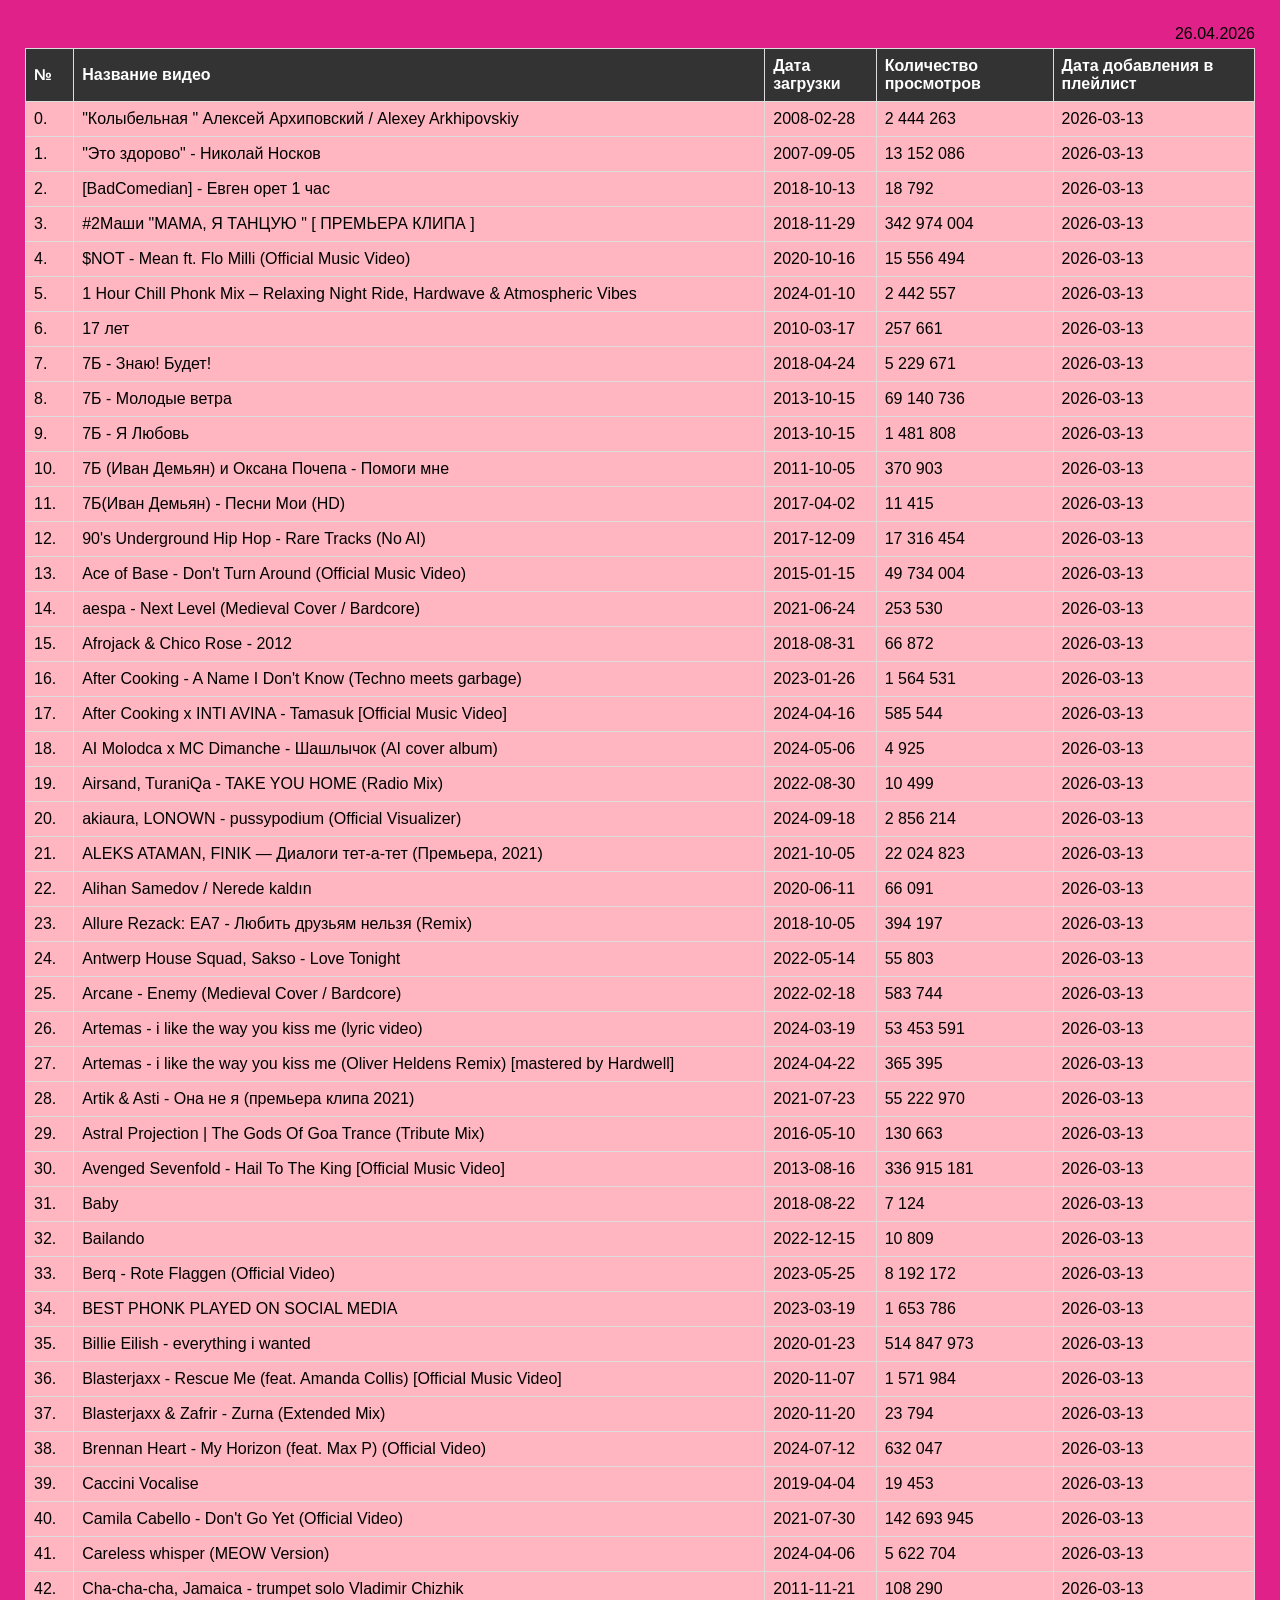
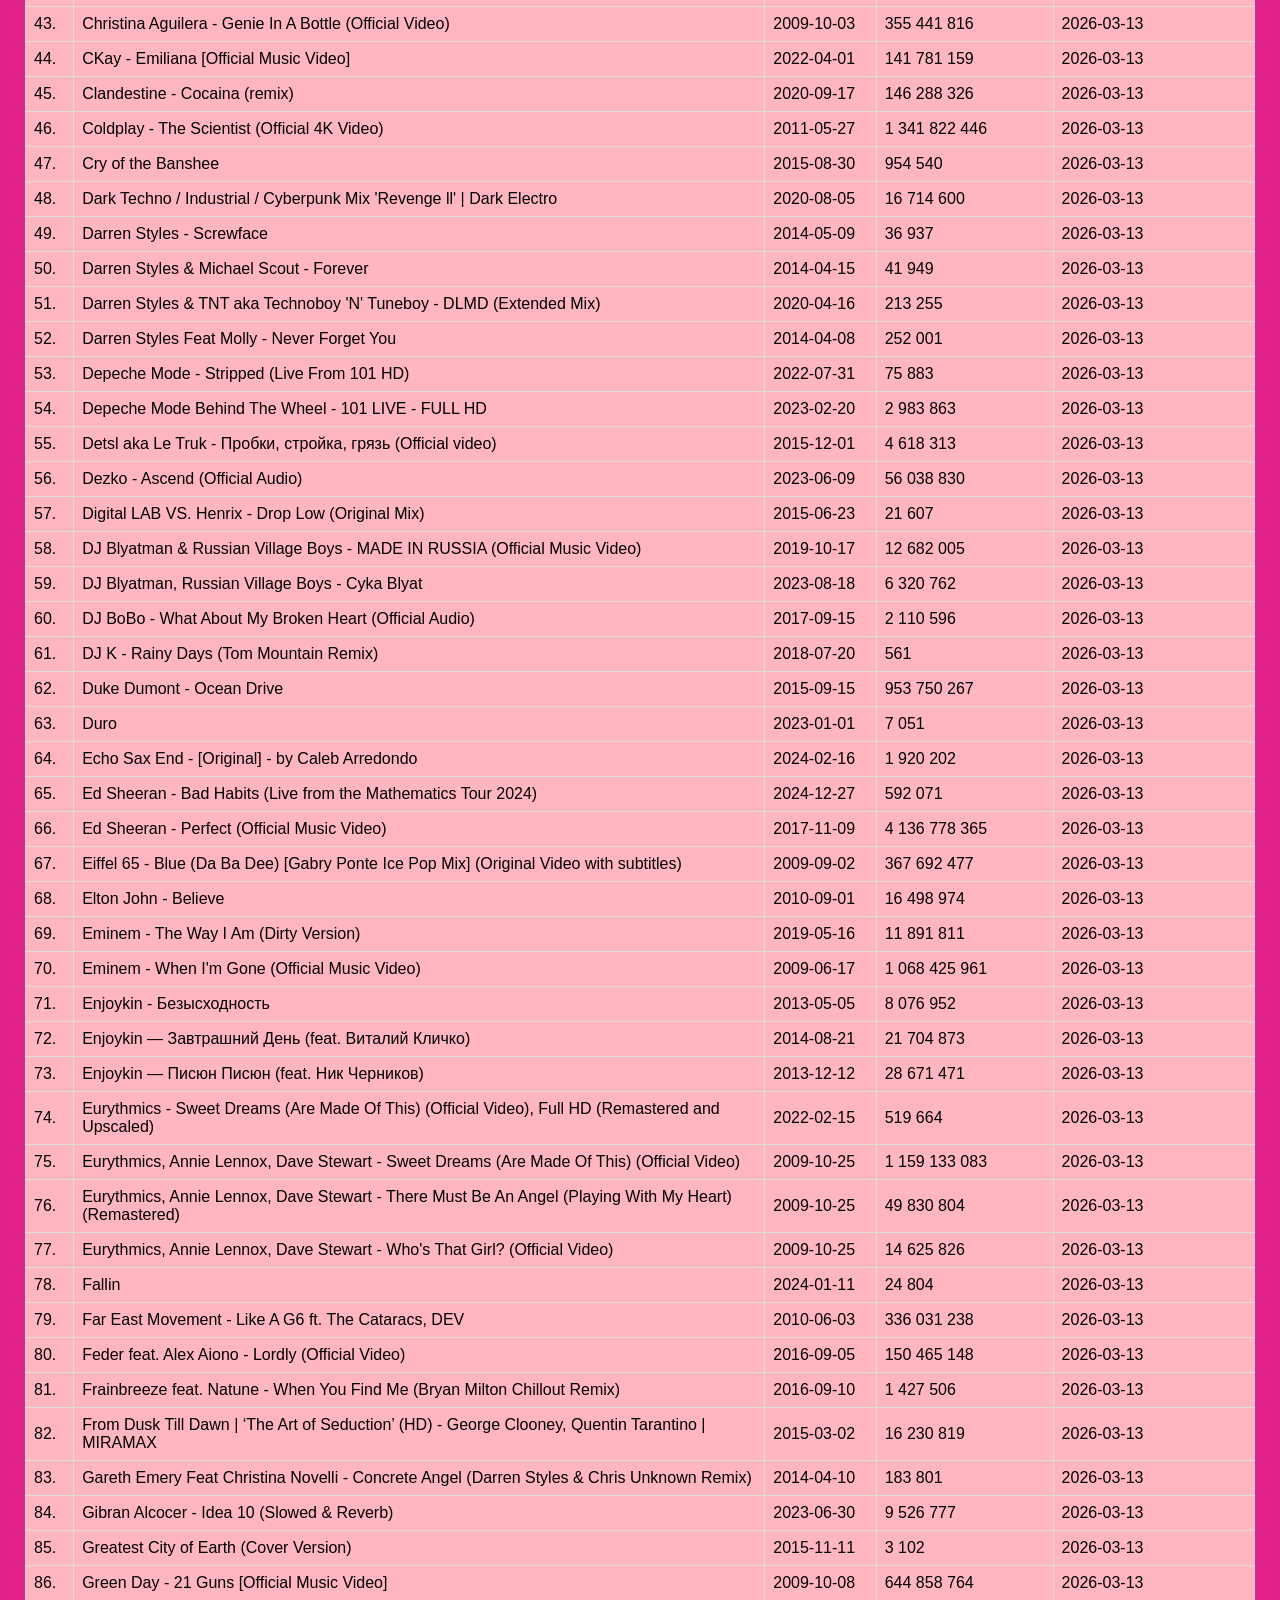
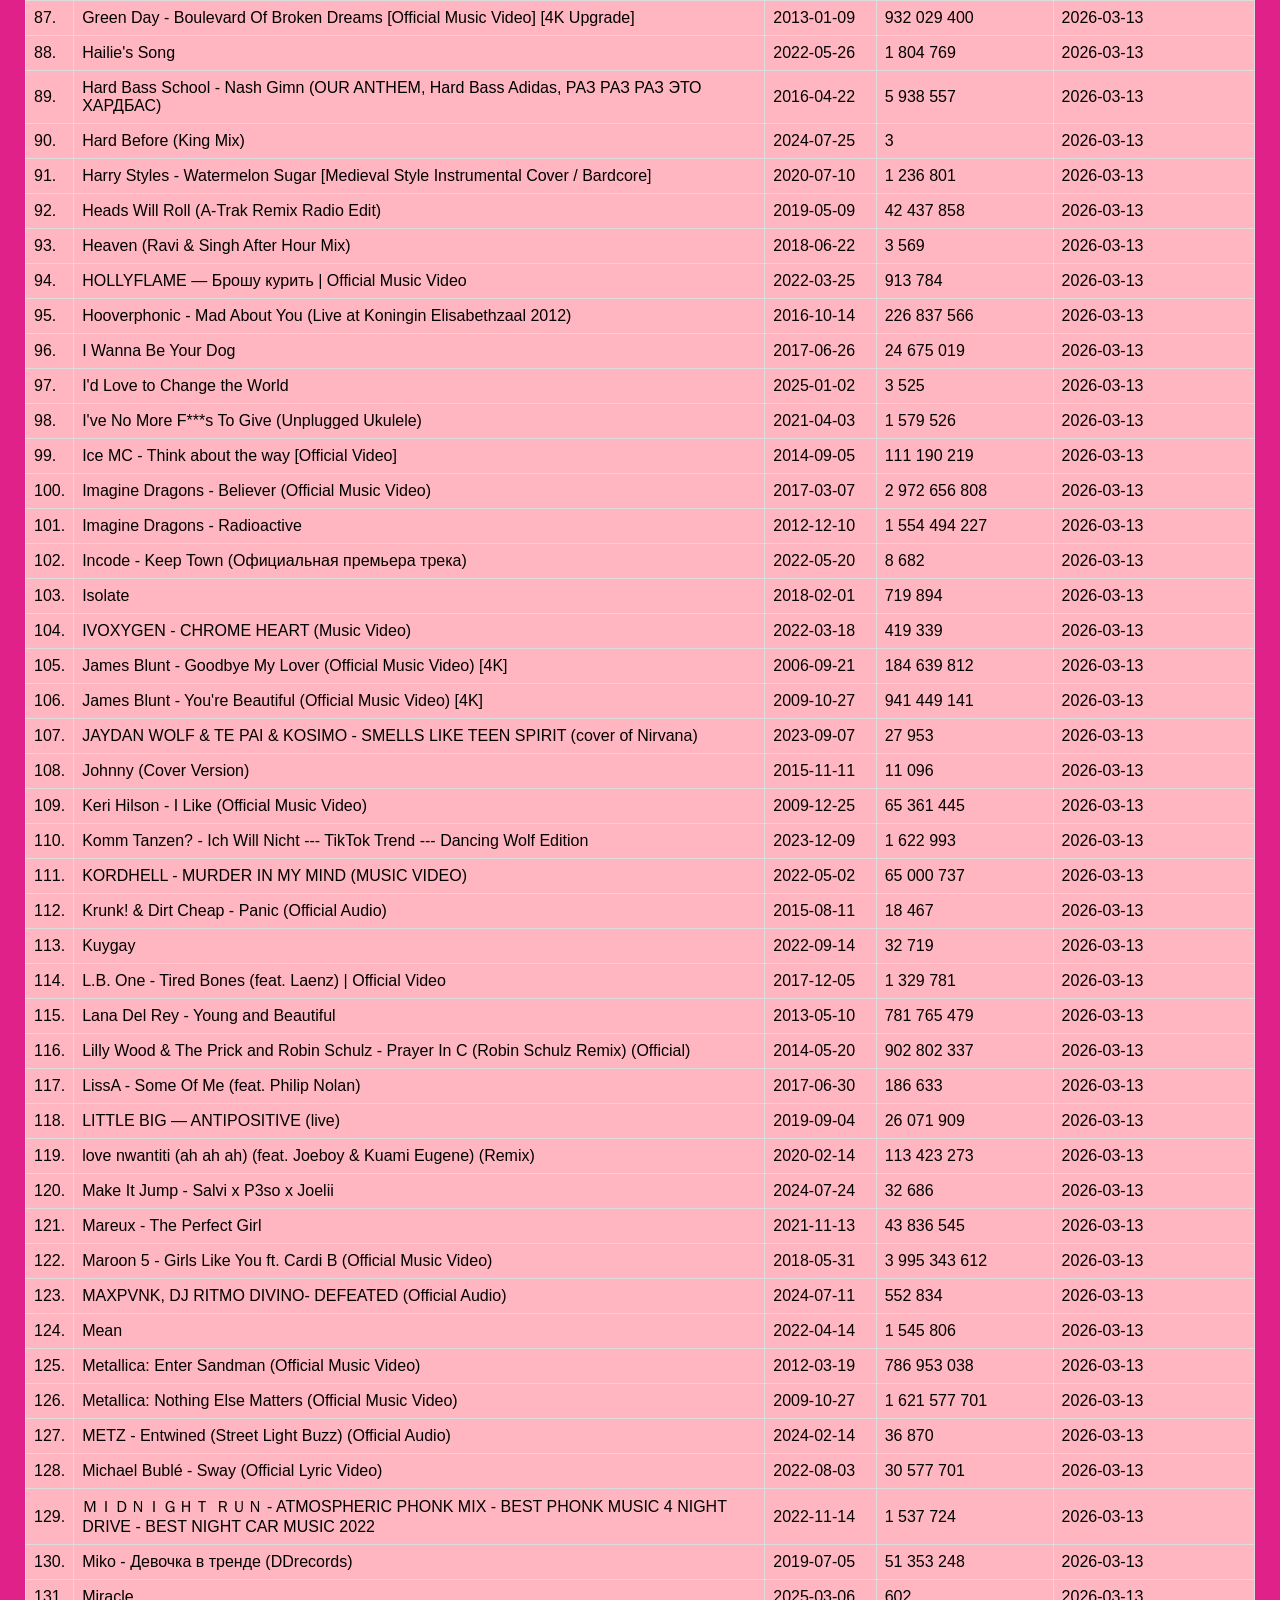
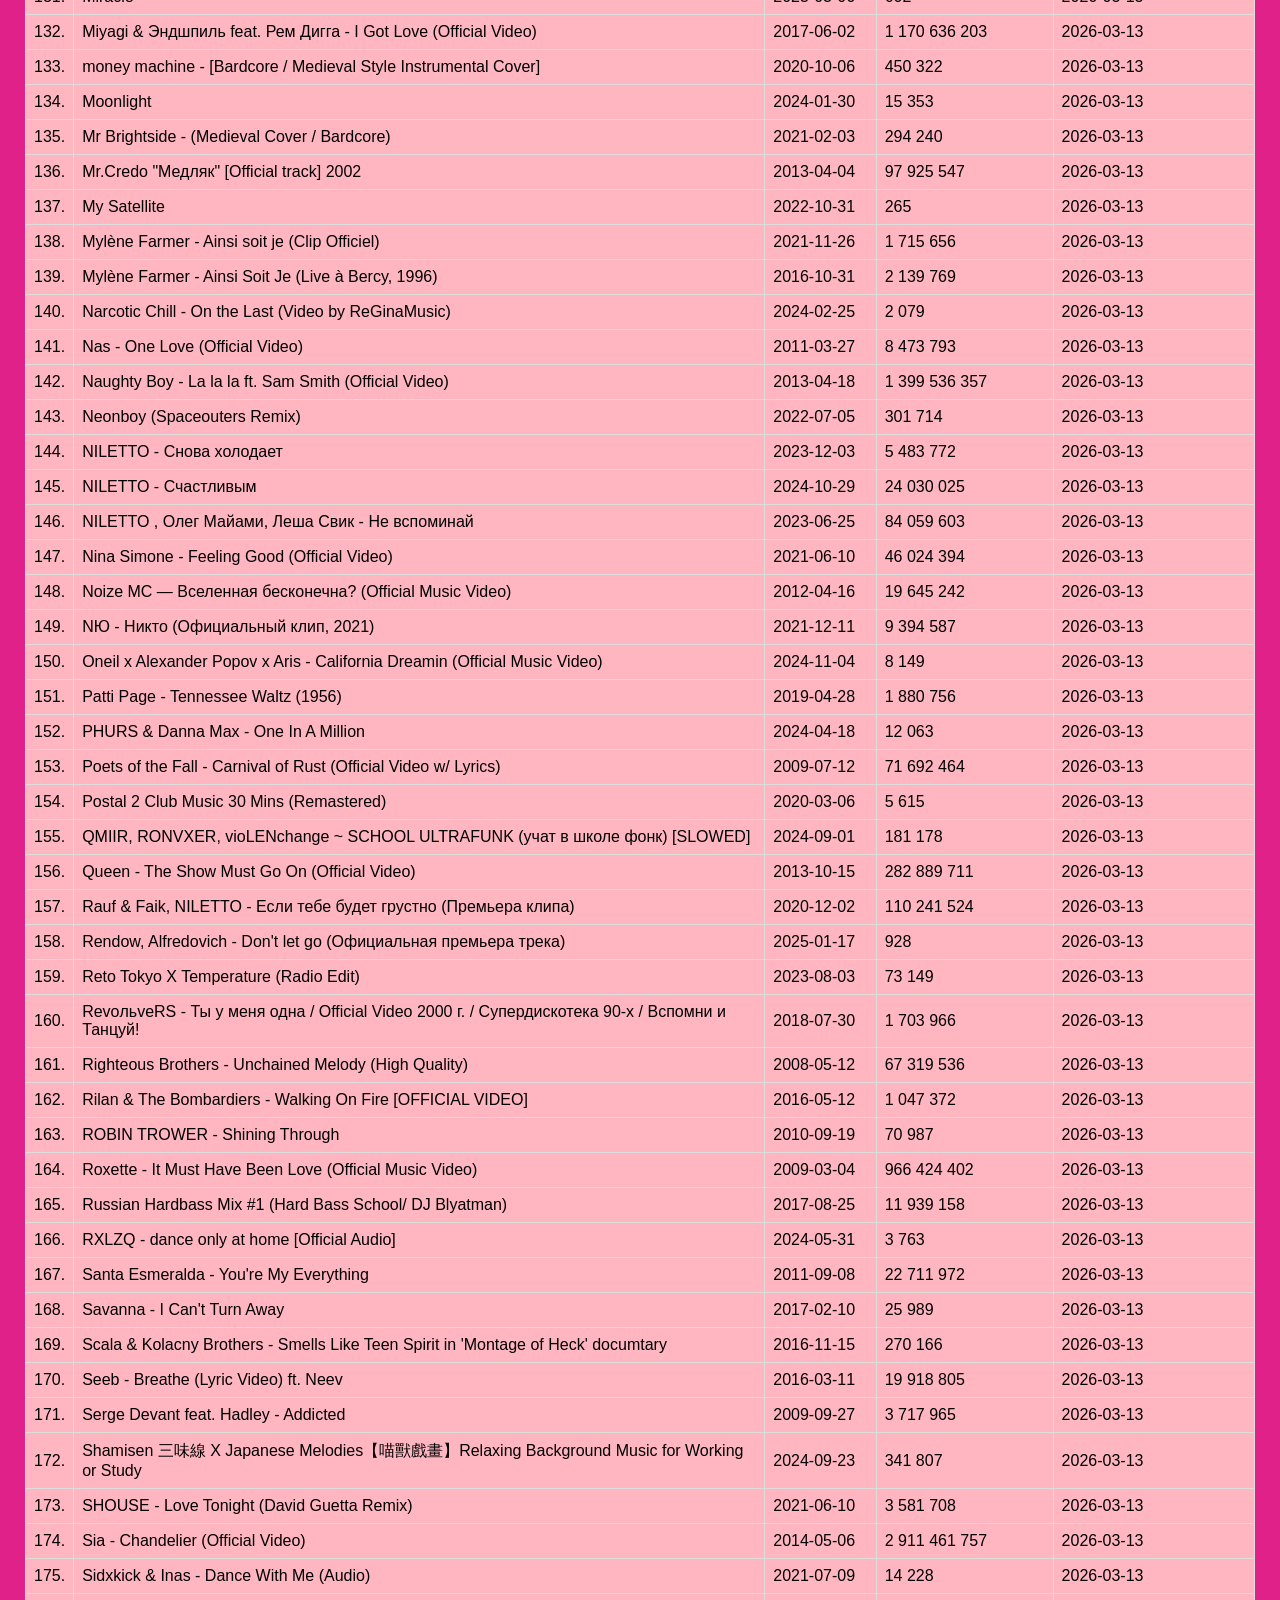
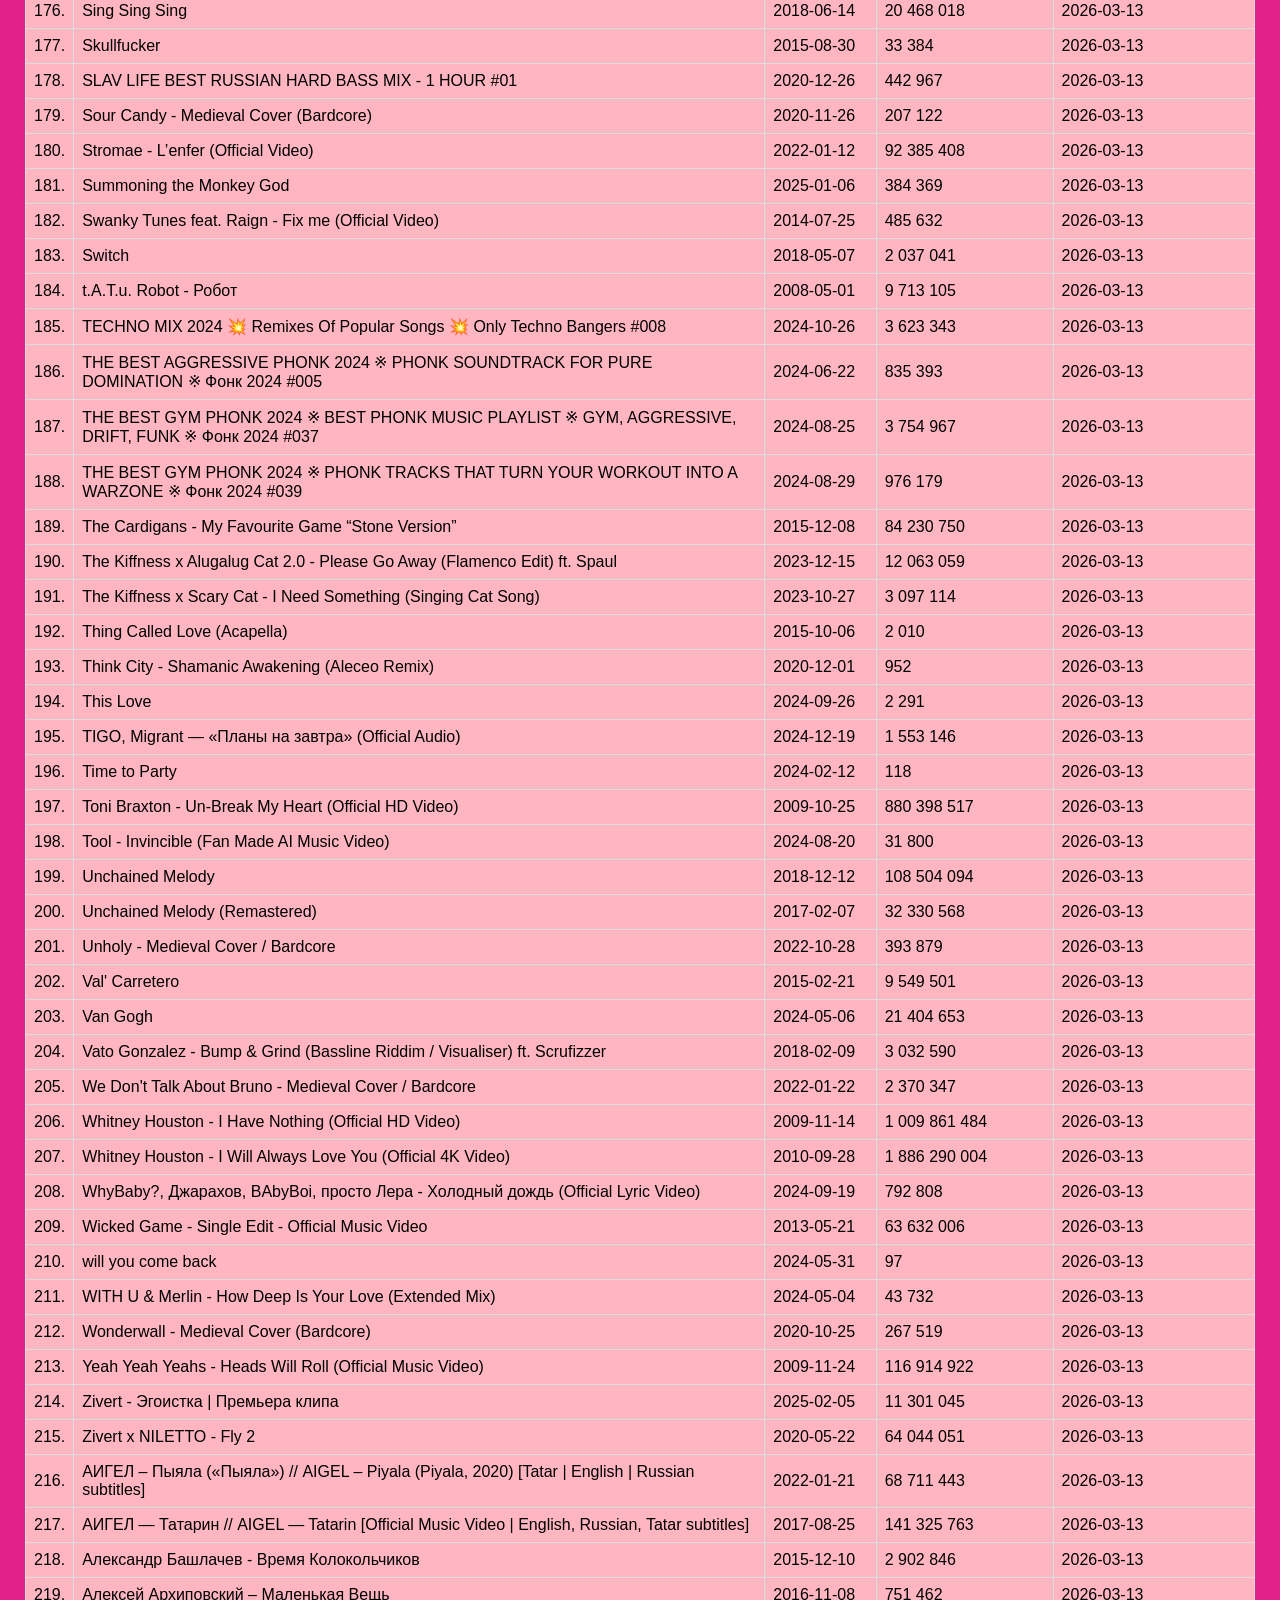
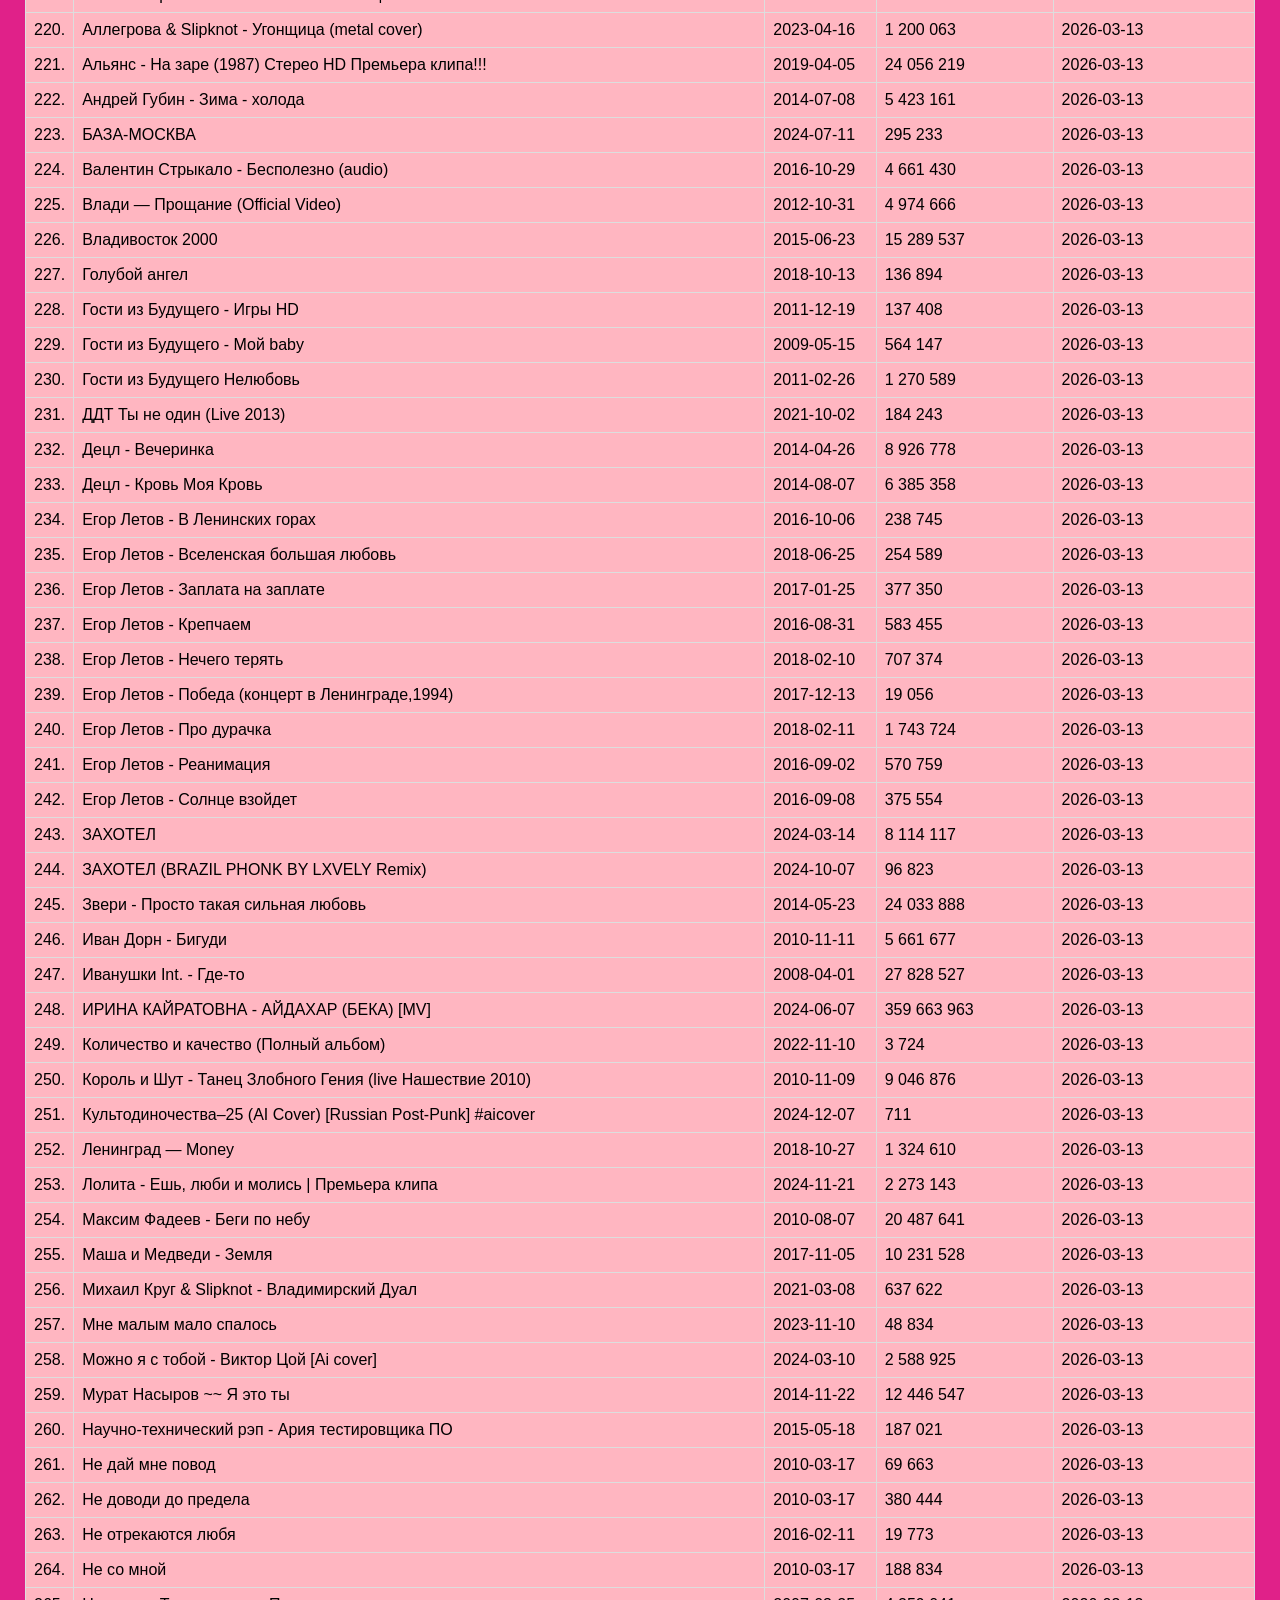
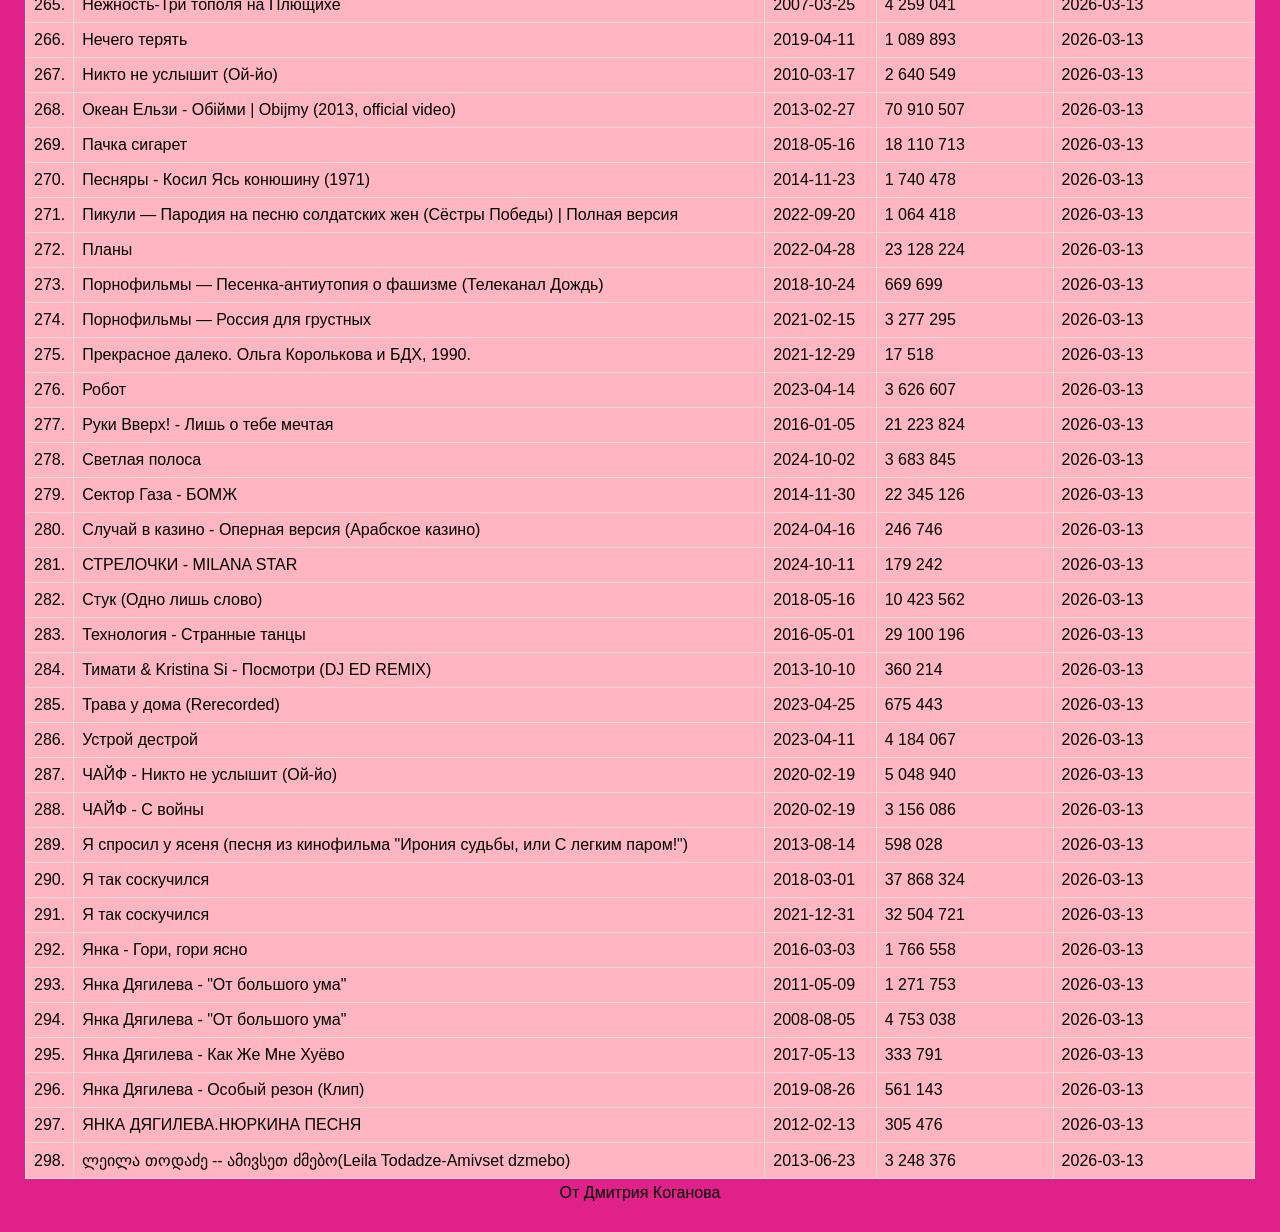
<file: index.html>
<!DOCTYPE html>

<html lang=en>

<head>
    <meta charset=UTF-8>

    <meta name=viewport content=width=device-width, initial-scale=1.0>

    <title>Nothing extra</title>
    <link rel=stylesheet href=style.css>
</head>

<body>
    <div id="update_header">
        26.04.2026
    </div>

    <div id="main_container"></div>

    <div id="hello_note">
        <span>От Дмитрия Коганова</span>
    </div>

    <script src="list_var.js"></script>
    <script src="list_loader.js"></script>
</body>

</html>
</file>
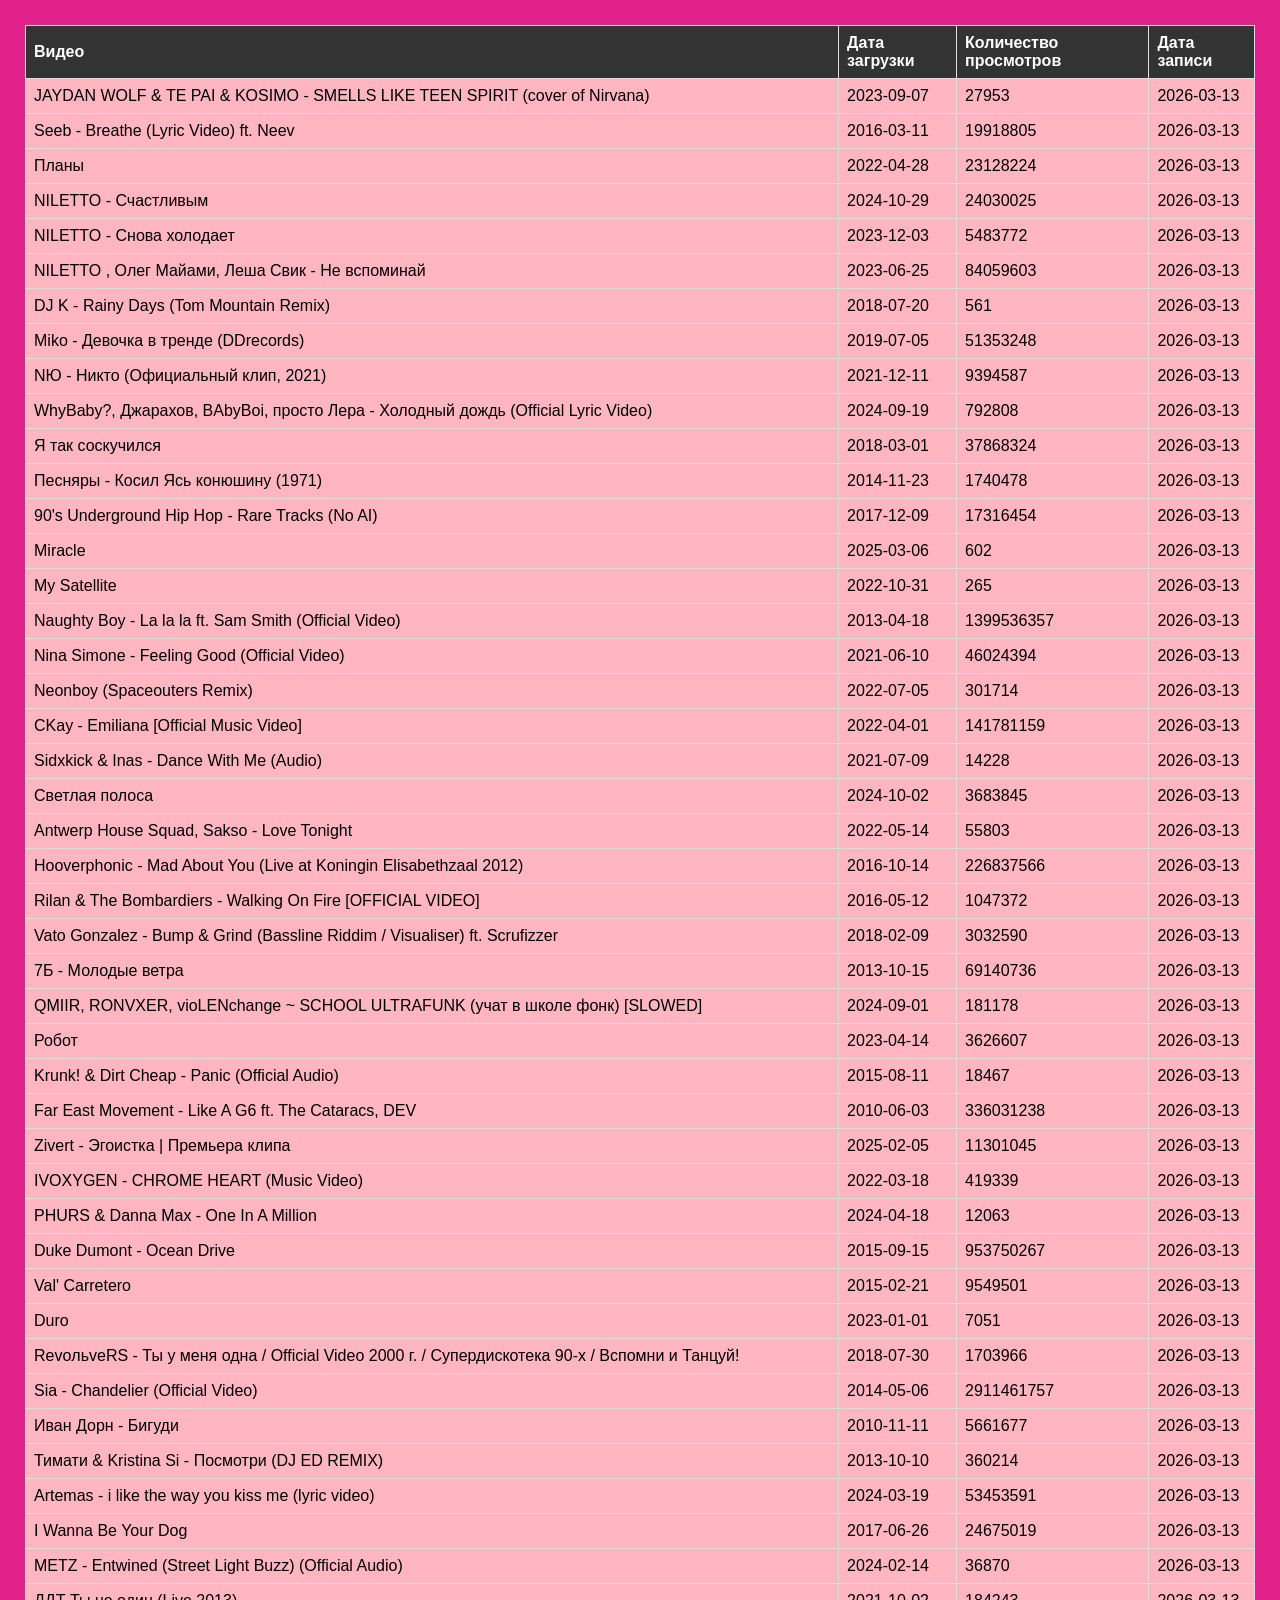
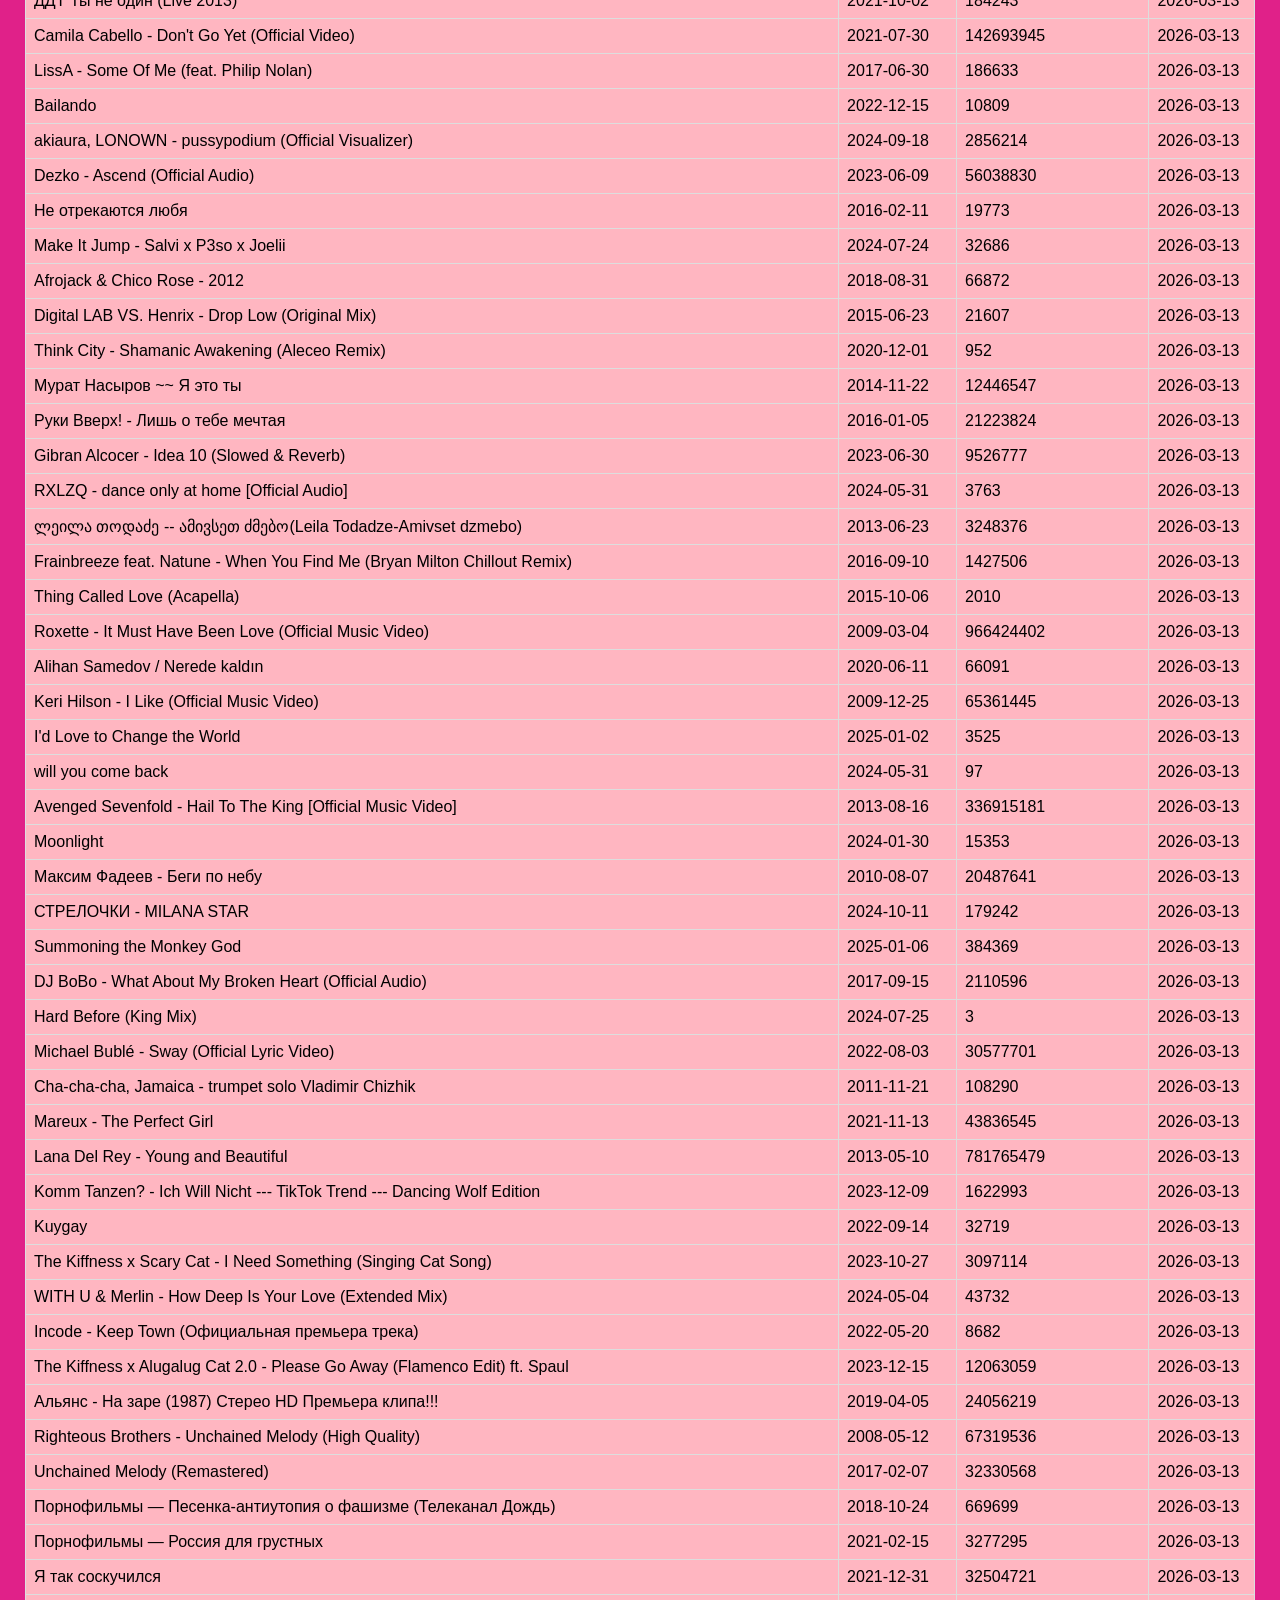
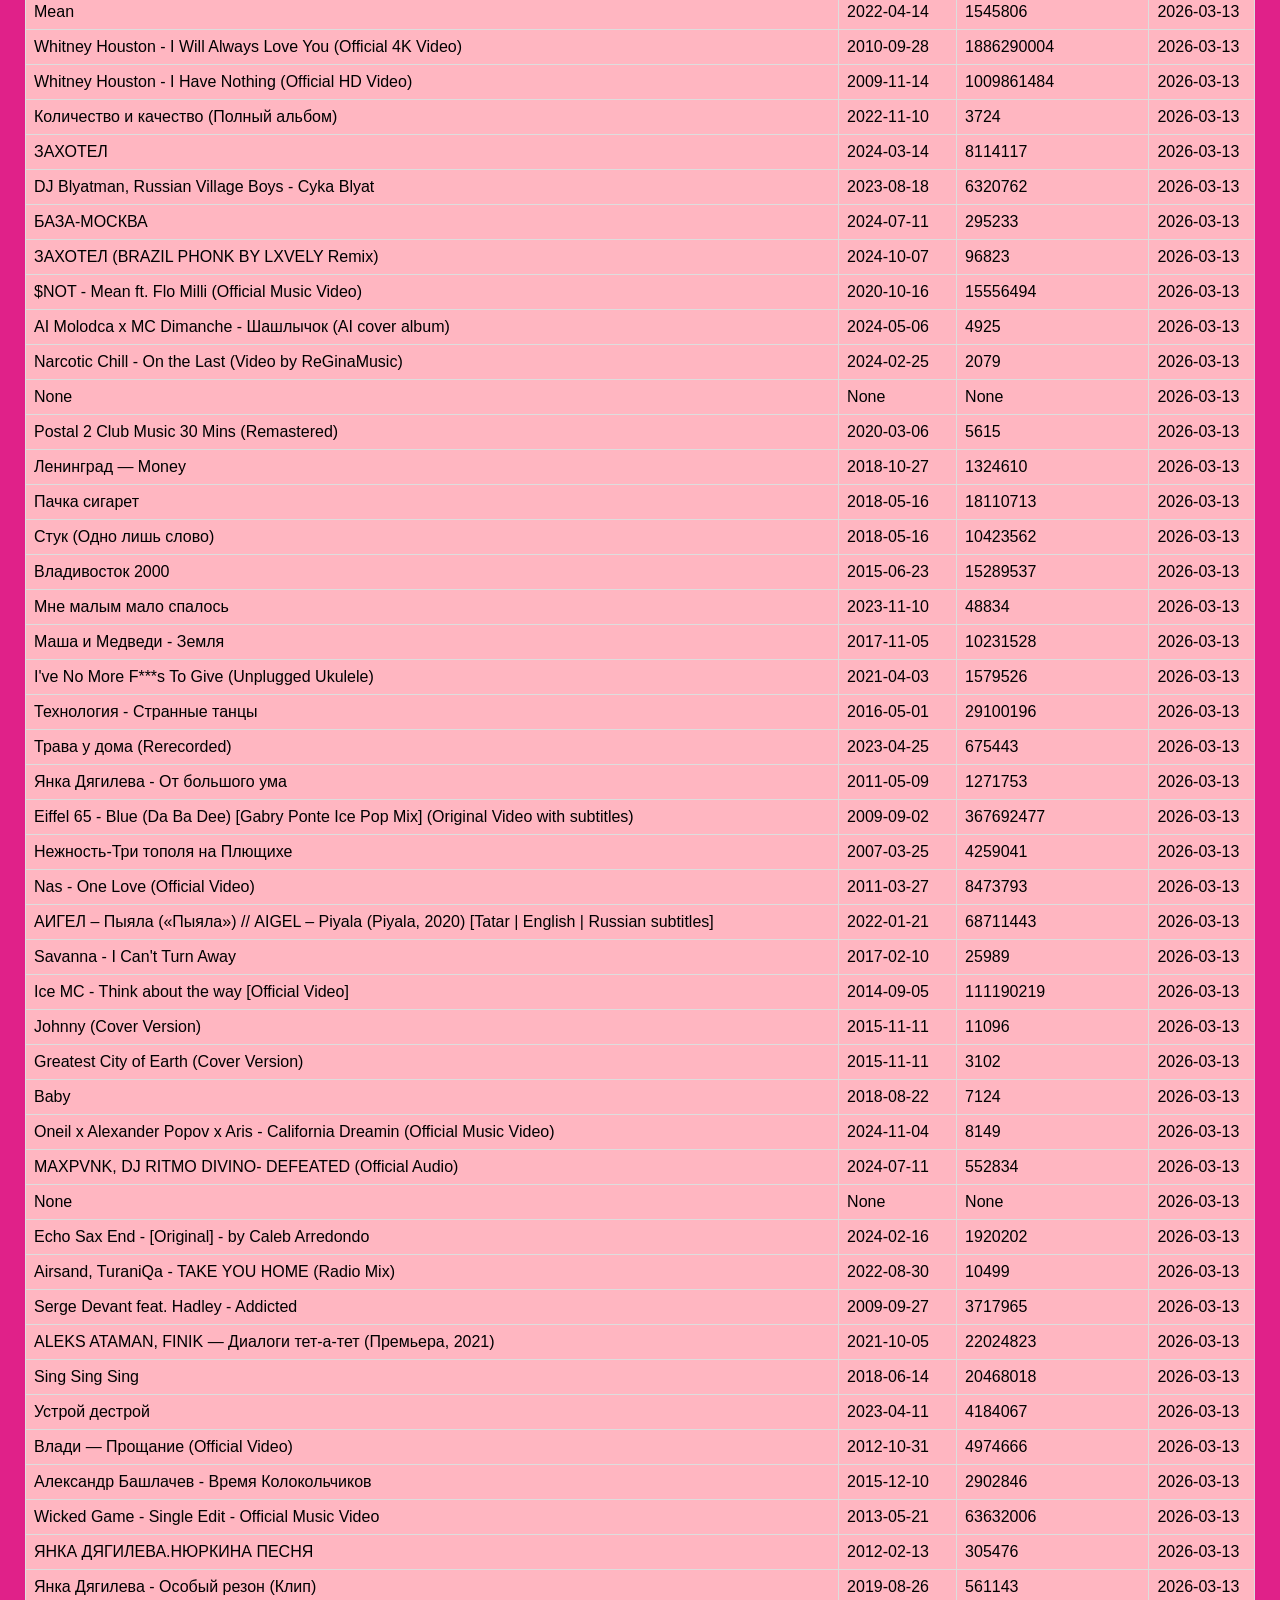
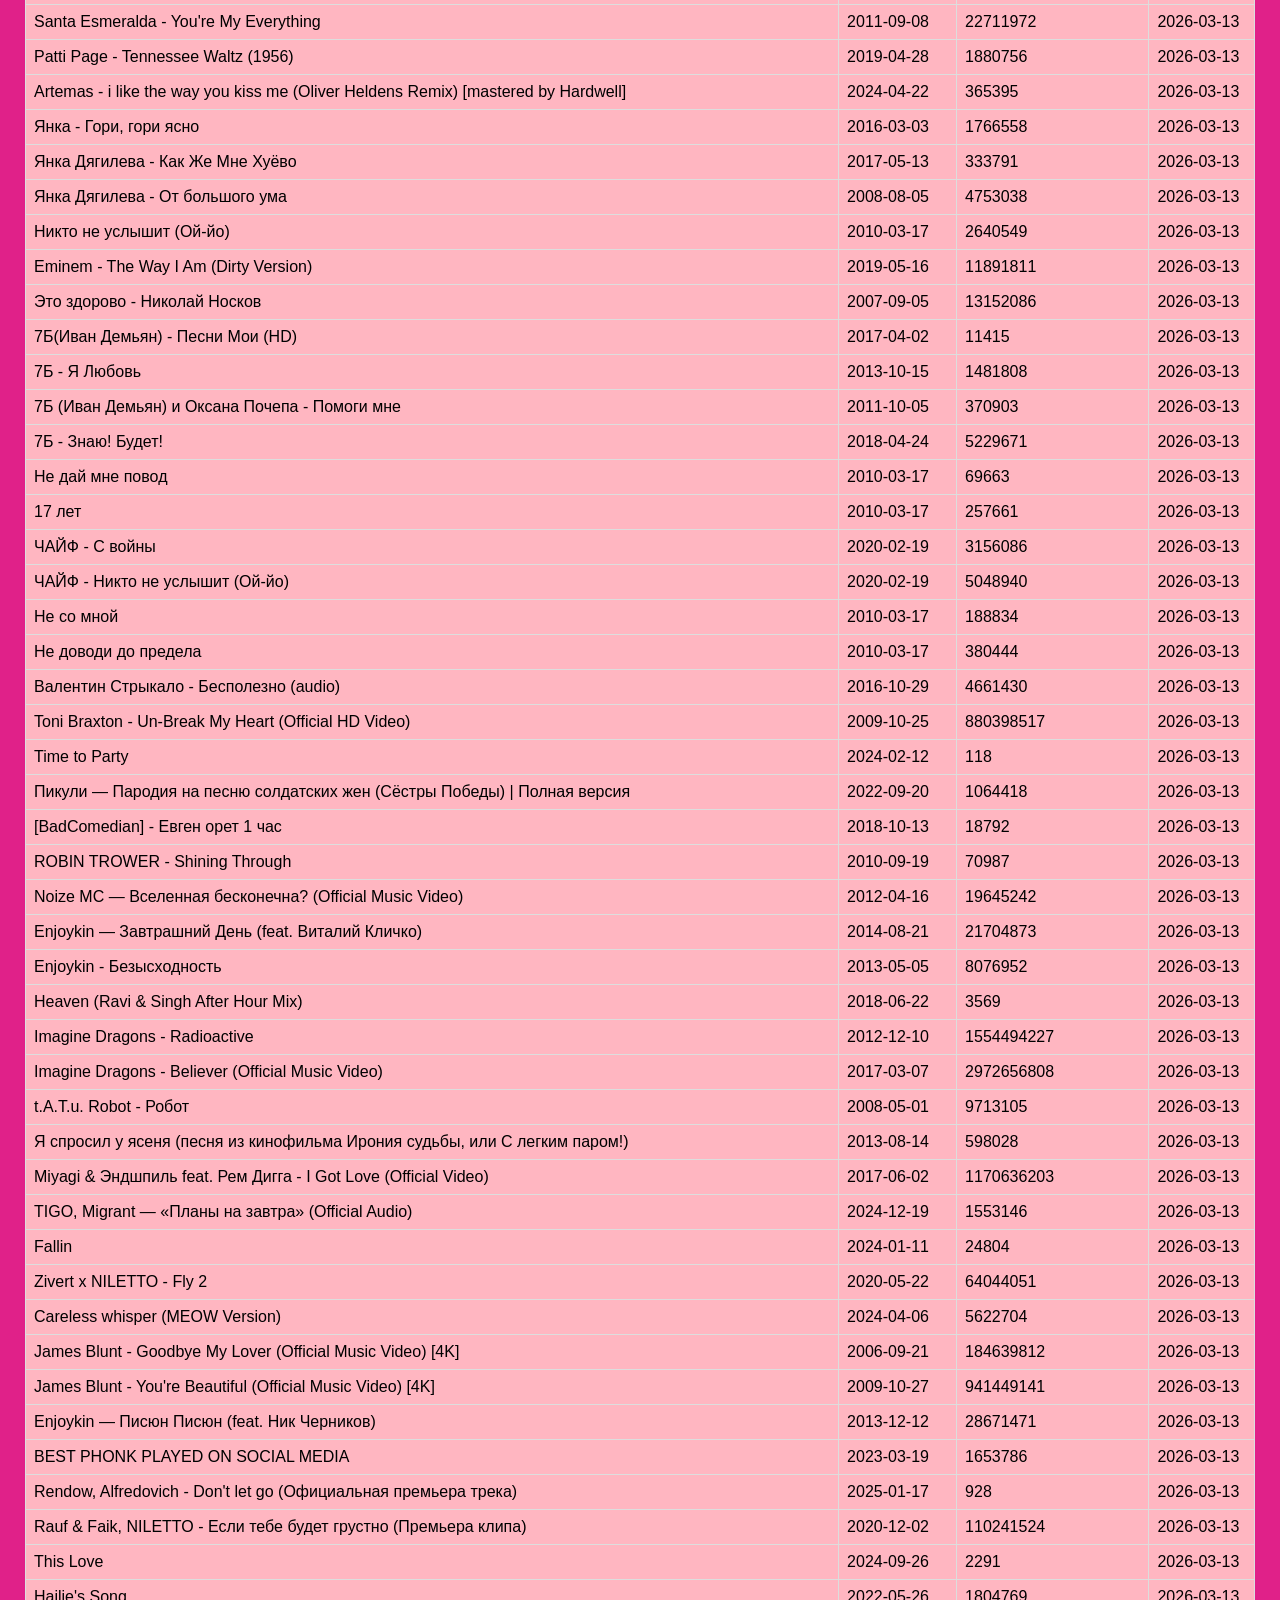
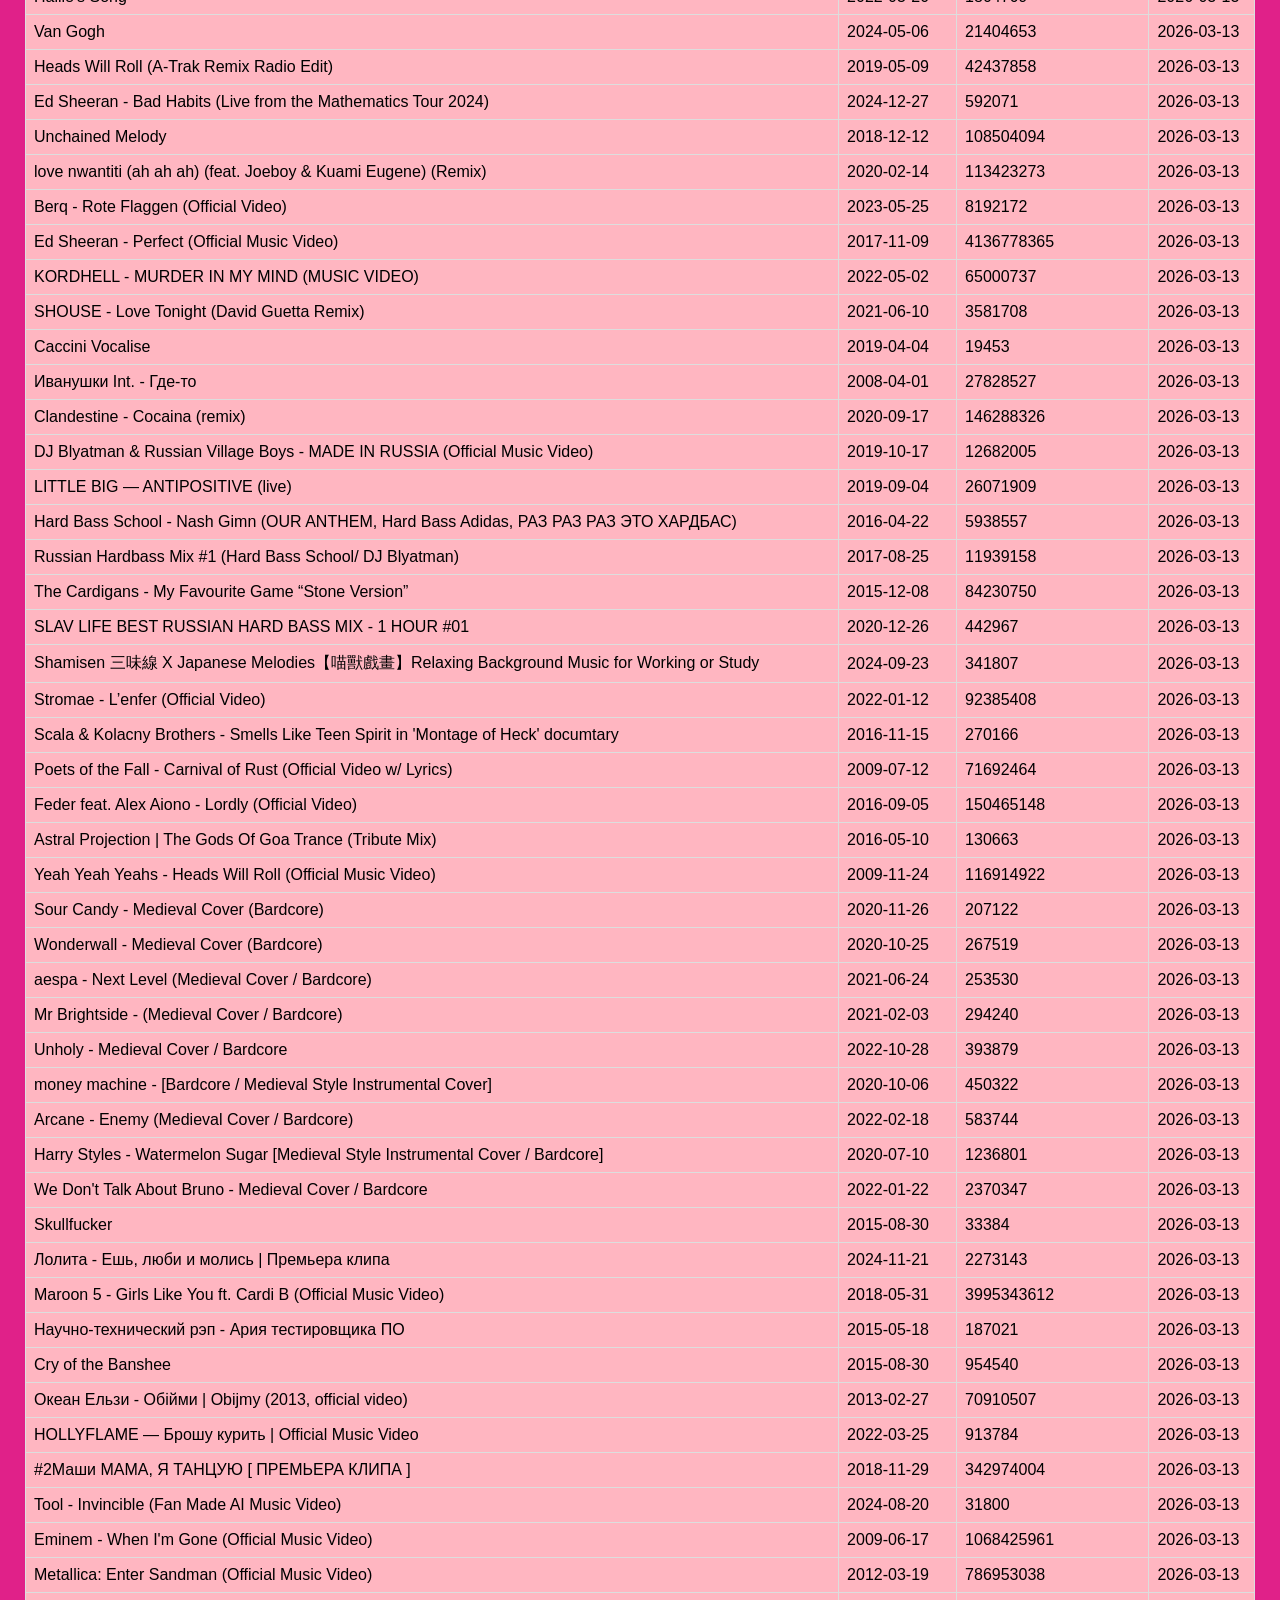
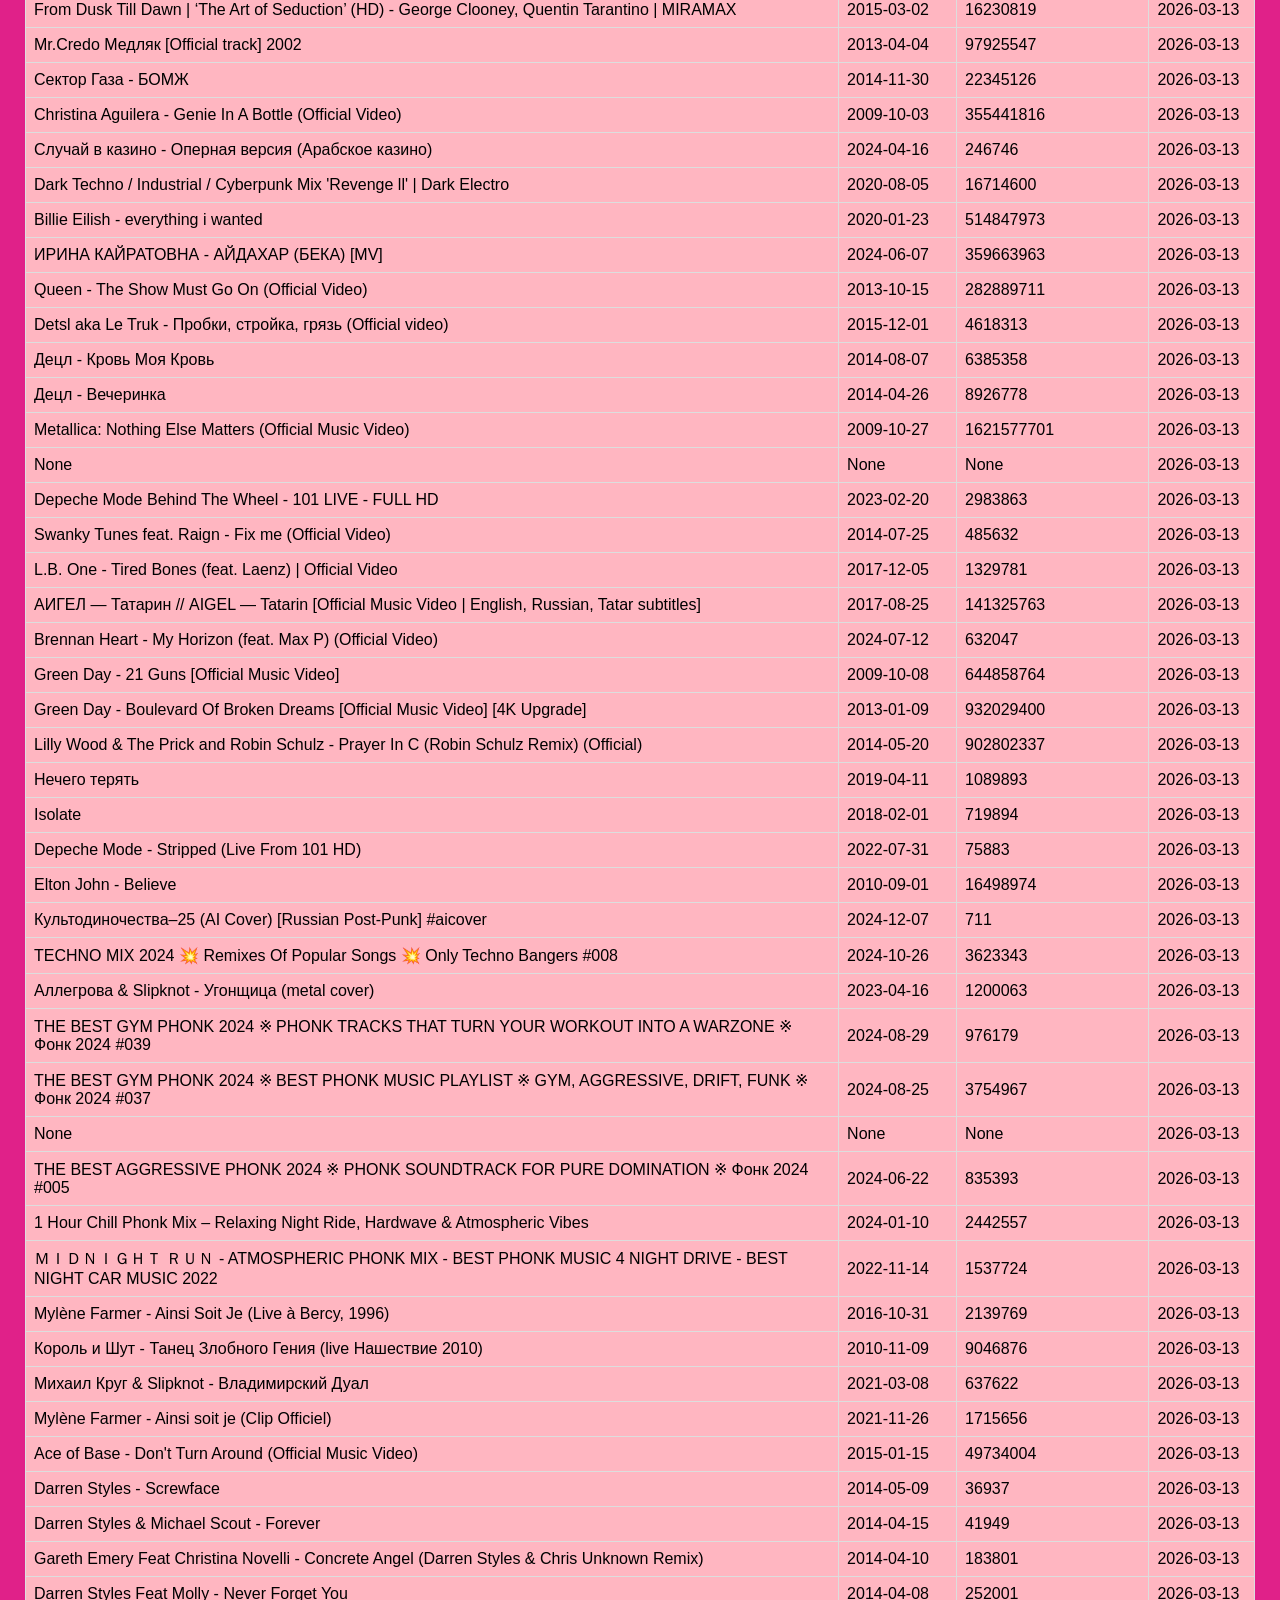
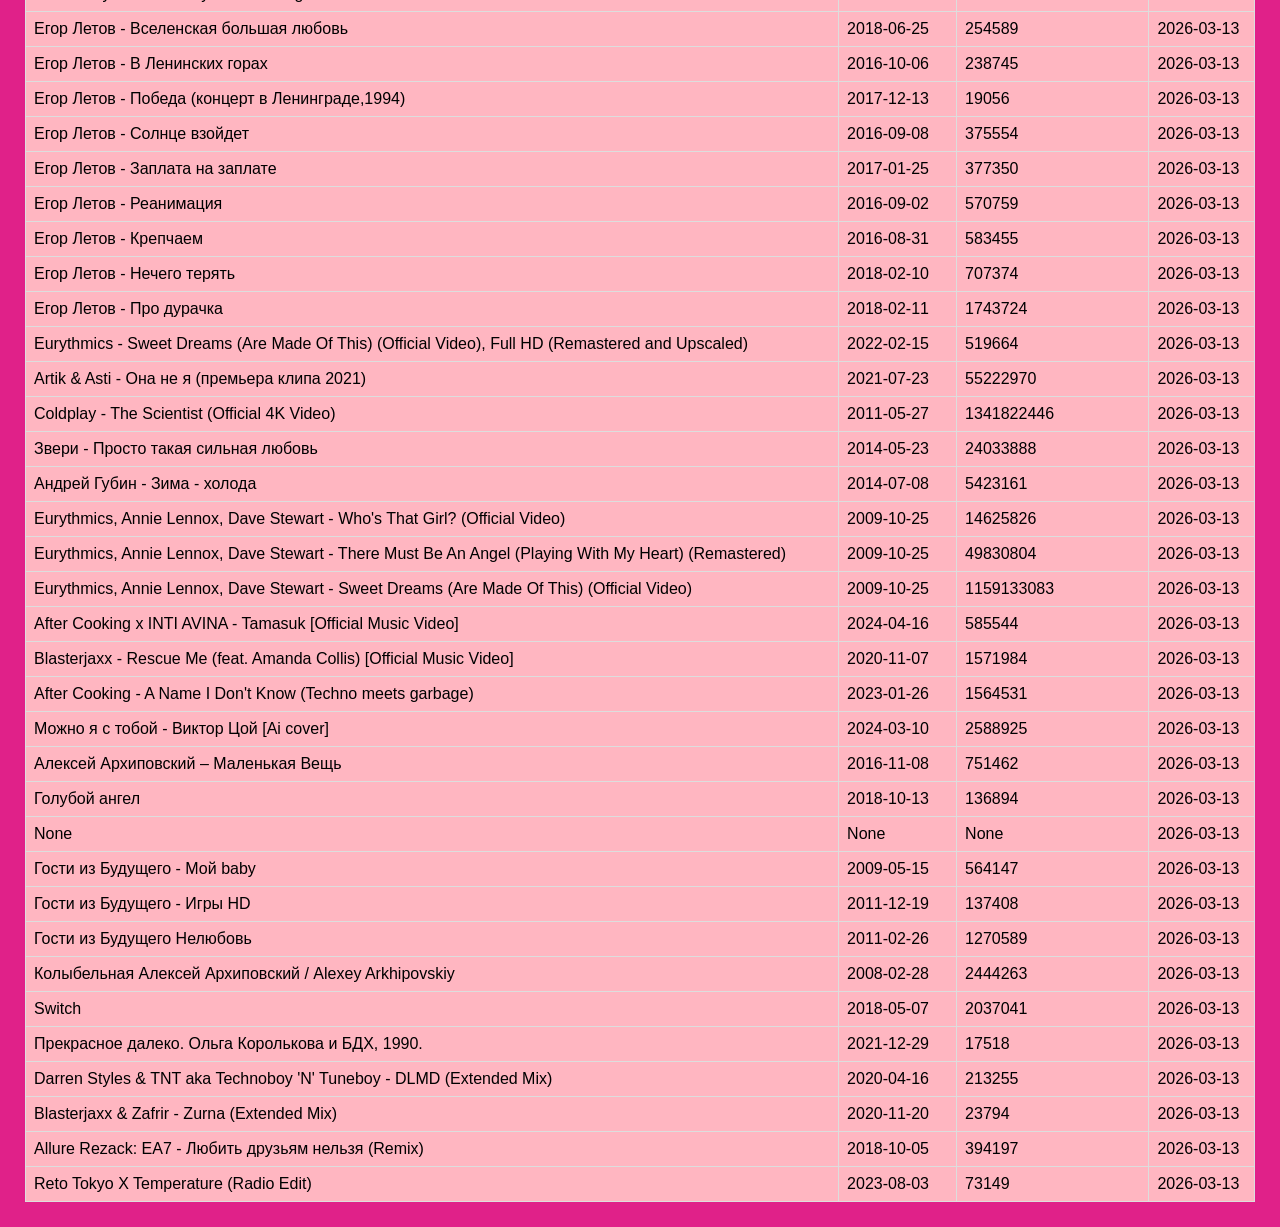
<file: static.html>
<!DOCTYPE html>

<html lang=en>

<head>

    <meta charset=UTF-8>

    <meta name=viewport content=width=device-width, initial-scale=1.0>

    <title>Nothing extra</title>
    <link rel=stylesheet href=style.css>
</head>

<body>

    <table>

        <tr>

            <th>Видео</th>

            <th>Дата загрузки</th>

            <th>Количество просмотров</th>

            <th>Дата записи</th>

        </tr>



<!-- 

     ------------------------------------------------------------------------------------------------------------------   

-->



<tr><td><a href=https://www.youtube.com/watch?v=Oo4cPC8xqdU>JAYDAN WOLF & TE PAI & KOSIMO - SMELLS LIKE TEEN SPIRIT (cover of Nirvana)</a></td><td>2023-09-07</td><td>27953</td><td>2026-03-13</td></tr>

<tr><td><a href=https://www.youtube.com/watch?v=kzYA34zDmTs>Seeb - Breathe (Lyric Video) ft. Neev</a></td><td>2016-03-11</td><td>19918805</td><td>2026-03-13</td></tr>

<tr><td><a href=https://www.youtube.com/watch?v=Bc1JNDHfxOo>Планы</a></td><td>2022-04-28</td><td>23128224</td><td>2026-03-13</td></tr>

<tr><td><a href=https://www.youtube.com/watch?v=eILzkhTzV48>NILETTO - Счастливым</a></td><td>2024-10-29</td><td>24030025</td><td>2026-03-13</td></tr>

<tr><td><a href=https://www.youtube.com/watch?v=iTfEYDzgChU>NILETTO - Снова холодает</a></td><td>2023-12-03</td><td>5483772</td><td>2026-03-13</td></tr>

<tr><td><a href=https://www.youtube.com/watch?v=S-ViSgHV864>NILETTO , Олег Майами, Леша Свик - Не вспоминай</a></td><td>2023-06-25</td><td>84059603</td><td>2026-03-13</td></tr>

<tr><td><a href=https://www.youtube.com/watch?v=1sjDAjKOh_E>DJ K - Rainy Days (Tom Mountain Remix)</a></td><td>2018-07-20</td><td>561</td><td>2026-03-13</td></tr>

<tr><td><a href=https://www.youtube.com/watch?v=5-kcHEAPwmk>Miko - Девочка в тренде (DDrecords)</a></td><td>2019-07-05</td><td>51353248</td><td>2026-03-13</td></tr>

<tr><td><a href=https://www.youtube.com/watch?v=abreR6hqwoU>NЮ - Никто (Официальный клип, 2021)</a></td><td>2021-12-11</td><td>9394587</td><td>2026-03-13</td></tr>

<tr><td><a href=https://www.youtube.com/watch?v=ffWLzVLffqs>WhyBaby?, Джарахов, BAbyBoi, просто Лера - Холодный дождь (Official Lyric Video)</a></td><td>2024-09-19</td><td>792808</td><td>2026-03-13</td></tr>

<tr><td><a href=https://www.youtube.com/watch?v=5GbSKaFf8Uc>Я так соскучился</a></td><td>2018-03-01</td><td>37868324</td><td>2026-03-13</td></tr>

<tr><td><a href=https://www.youtube.com/watch?v=muPzgpf9Y-g>Песняры - Косил Ясь конюшину (1971)</a></td><td>2014-11-23</td><td>1740478</td><td>2026-03-13</td></tr>

<tr><td><a href=https://www.youtube.com/watch?v=rBLuvEwIF5E>90's Underground Hip Hop - Rare Tracks (No AI)</a></td><td>2017-12-09</td><td>17316454</td><td>2026-03-13</td></tr>

<tr><td><a href=https://www.youtube.com/watch?v=AXlHGqghIzA>Miracle</a></td><td>2025-03-06</td><td>602</td><td>2026-03-13</td></tr>

<tr><td><a href=https://www.youtube.com/watch?v=jPCJgWtzByA>My Satellite</a></td><td>2022-10-31</td><td>265</td><td>2026-03-13</td></tr>

<tr><td><a href=https://www.youtube.com/watch?v=3O1_3zBUKM8>Naughty Boy - La la la ft. Sam Smith (Official Video)</a></td><td>2013-04-18</td><td>1399536357</td><td>2026-03-13</td></tr>

<tr><td><a href=https://www.youtube.com/watch?v=oHRNrgDIJfo>Nina Simone - Feeling Good (Official Video)</a></td><td>2021-06-10</td><td>46024394</td><td>2026-03-13</td></tr>

<tr><td><a href=https://www.youtube.com/watch?v=-yehkax3U28>Neonboy (Spaceouters Remix)</a></td><td>2022-07-05</td><td>301714</td><td>2026-03-13</td></tr>

<tr><td><a href=https://www.youtube.com/watch?v=Ypr5QN7Xn_M>CKay - Emiliana [Official Music Video]</a></td><td>2022-04-01</td><td>141781159</td><td>2026-03-13</td></tr>

<tr><td><a href=https://www.youtube.com/watch?v=M0iFmy29Q9w>Sidxkick & Inas - Dance With Me (Audio)</a></td><td>2021-07-09</td><td>14228</td><td>2026-03-13</td></tr>

<tr><td><a href=https://www.youtube.com/watch?v=KJDcZmVg1fA>Светлая полоса</a></td><td>2024-10-02</td><td>3683845</td><td>2026-03-13</td></tr>

<tr><td><a href=https://www.youtube.com/watch?v=nTdIwVQqBik>Antwerp House Squad, Sakso - Love Tonight</a></td><td>2022-05-14</td><td>55803</td><td>2026-03-13</td></tr>

<tr><td><a href=https://www.youtube.com/watch?v=6EA-MIYY1bg>Hooverphonic - Mad About You (Live at Koningin Elisabethzaal 2012)</a></td><td>2016-10-14</td><td>226837566</td><td>2026-03-13</td></tr>

<tr><td><a href=https://www.youtube.com/watch?v=3WLz74uRjS0>Rilan & The Bombardiers - Walking On Fire [OFFICIAL VIDEO]</a></td><td>2016-05-12</td><td>1047372</td><td>2026-03-13</td></tr>

<tr><td><a href=https://www.youtube.com/watch?v=iQs9XDPXHJ4>Vato Gonzalez - Bump & Grind (Bassline Riddim / Visualiser) ft. Scrufizzer</a></td><td>2018-02-09</td><td>3032590</td><td>2026-03-13</td></tr>

<tr><td><a href=https://www.youtube.com/watch?v=FqB-m0dKO-g>7Б - Молодые ветра</a></td><td>2013-10-15</td><td>69140736</td><td>2026-03-13</td></tr>

<tr><td><a href=https://www.youtube.com/watch?v=ZsmSH_oOe_c>QMIIR, RONVXER, vioLENchange ~ SCHOOL ULTRAFUNK (учат в школе фонк) [SLOWED]</a></td><td>2024-09-01</td><td>181178</td><td>2026-03-13</td></tr>

<tr><td><a href=https://www.youtube.com/watch?v=F9S-WDhyINg>Робот</a></td><td>2023-04-14</td><td>3626607</td><td>2026-03-13</td></tr>

<tr><td><a href=https://www.youtube.com/watch?v=rFmVTHVF7N4>Krunk! & Dirt Cheap - Panic (Official Audio)</a></td><td>2015-08-11</td><td>18467</td><td>2026-03-13</td></tr>

<tr><td><a href=https://www.youtube.com/watch?v=w4s6H4ku6ZY>Far East Movement - Like A G6 ft. The Cataracs, DEV</a></td><td>2010-06-03</td><td>336031238</td><td>2026-03-13</td></tr>

<tr><td><a href=https://www.youtube.com/watch?v=1LAZR3gK_uw>Zivert - Эгоистка | Премьера клипа</a></td><td>2025-02-05</td><td>11301045</td><td>2026-03-13</td></tr>

<tr><td><a href=https://www.youtube.com/watch?v=5ReIPJP0srE>IVOXYGEN - CHROME HEART (Music Video)</a></td><td>2022-03-18</td><td>419339</td><td>2026-03-13</td></tr>

<tr><td><a href=https://www.youtube.com/watch?v=qnsh-tp4S4g>PHURS & Danna Max - One In A Million</a></td><td>2024-04-18</td><td>12063</td><td>2026-03-13</td></tr>

<tr><td><a href=https://www.youtube.com/watch?v=KDxJlW6cxRk>Duke Dumont - Ocean Drive</a></td><td>2015-09-15</td><td>953750267</td><td>2026-03-13</td></tr>

<tr><td><a href=https://www.youtube.com/watch?v=kTYWaeRPi2k>Val' Carretero</a></td><td>2015-02-21</td><td>9549501</td><td>2026-03-13</td></tr>

<tr><td><a href=https://www.youtube.com/watch?v=w30aUS-eyq0>Duro</a></td><td>2023-01-01</td><td>7051</td><td>2026-03-13</td></tr>

<tr><td><a href=https://www.youtube.com/watch?v=XuyYSHkxiQQ>RevoльveRS - Ты у меня одна / Official Video 2000 г. / Супердискотека 90-х /  Вспомни и Танцуй!</a></td><td>2018-07-30</td><td>1703966</td><td>2026-03-13</td></tr>

<tr><td><a href=https://www.youtube.com/watch?v=2vjPBrBU-TM>Sia - Chandelier (Official Video)</a></td><td>2014-05-06</td><td>2911461757</td><td>2026-03-13</td></tr>

<tr><td><a href=https://www.youtube.com/watch?v=QnI0WYMY6YI>Иван Дорн - Бигуди</a></td><td>2010-11-11</td><td>5661677</td><td>2026-03-13</td></tr>

<tr><td><a href=https://www.youtube.com/watch?v=kSMSYIHvmm0>Тимати & Kristina Si - Посмотри (DJ ED REMIX)</a></td><td>2013-10-10</td><td>360214</td><td>2026-03-13</td></tr>

<tr><td><a href=https://www.youtube.com/watch?v=ODDRRXMi22E>Artemas - i like the way you kiss me (lyric video)</a></td><td>2024-03-19</td><td>53453591</td><td>2026-03-13</td></tr>

<tr><td><a href=https://www.youtube.com/watch?v=3gsWt7ey6bo>I Wanna Be Your Dog</a></td><td>2017-06-26</td><td>24675019</td><td>2026-03-13</td></tr>

<tr><td><a href=https://www.youtube.com/watch?v=NnZYaodqb5c>METZ - Entwined (Street Light Buzz) (Official Audio)</a></td><td>2024-02-14</td><td>36870</td><td>2026-03-13</td></tr>

<tr><td><a href=https://www.youtube.com/watch?v=98kmFiJxAS8>ДДТ Ты не один (Live 2013)</a></td><td>2021-10-02</td><td>184243</td><td>2026-03-13</td></tr>

<tr><td><a href=https://www.youtube.com/watch?v=0Kx3sobEBFE>Camila Cabello - Don't Go Yet (Official Video)</a></td><td>2021-07-30</td><td>142693945</td><td>2026-03-13</td></tr>

<tr><td><a href=https://www.youtube.com/watch?v=WrmiTVuYdLs>LissA - Some Of Me (feat. Philip Nolan)</a></td><td>2017-06-30</td><td>186633</td><td>2026-03-13</td></tr>

<tr><td><a href=https://www.youtube.com/watch?v=aqT8KqzOVn4>Bailando</a></td><td>2022-12-15</td><td>10809</td><td>2026-03-13</td></tr>

<tr><td><a href=https://www.youtube.com/watch?v=xpr2pChpO5U>akiaura, LONOWN - pussypodium (Official Visualizer)</a></td><td>2024-09-18</td><td>2856214</td><td>2026-03-13</td></tr>

<tr><td><a href=https://www.youtube.com/watch?v=UNeZqXz_-uI>Dezko - Ascend (Official Audio)</a></td><td>2023-06-09</td><td>56038830</td><td>2026-03-13</td></tr>

<tr><td><a href=https://www.youtube.com/watch?v=9Ur-6DSXmkg>Не отрекаются любя</a></td><td>2016-02-11</td><td>19773</td><td>2026-03-13</td></tr>

<tr><td><a href=https://www.youtube.com/watch?v=2zVRUl-AOQI>Make It Jump - Salvi x P3so x Joelii</a></td><td>2024-07-24</td><td>32686</td><td>2026-03-13</td></tr>

<tr><td><a href=https://www.youtube.com/watch?v=eIdHxfuC23g>Afrojack & Chico Rose - 2012</a></td><td>2018-08-31</td><td>66872</td><td>2026-03-13</td></tr>

<tr><td><a href=https://www.youtube.com/watch?v=TMK4qPFSbl4>Digital LAB VS. Henrix - Drop Low (Original Mix)</a></td><td>2015-06-23</td><td>21607</td><td>2026-03-13</td></tr>

<tr><td><a href=https://www.youtube.com/watch?v=UiMJjdCAu80>Think City - Shamanic Awakening (Aleceo Remix)</a></td><td>2020-12-01</td><td>952</td><td>2026-03-13</td></tr>

<tr><td><a href=https://www.youtube.com/watch?v=hGq-hwyAFbE>Мурат Насыров ~~ Я это ты</a></td><td>2014-11-22</td><td>12446547</td><td>2026-03-13</td></tr>

<tr><td><a href=https://www.youtube.com/watch?v=Qcs1JAyfb3U>Руки Вверх! - Лишь о тебе мечтая</a></td><td>2016-01-05</td><td>21223824</td><td>2026-03-13</td></tr>

<tr><td><a href=https://www.youtube.com/watch?v=zseaR4dfh0g>Gibran Alcocer - Idea 10 (Slowed & Reverb)</a></td><td>2023-06-30</td><td>9526777</td><td>2026-03-13</td></tr>

<tr><td><a href=https://www.youtube.com/watch?v=Bt2pWtQTo_M>RXLZQ - dance only at home [Official Audio]</a></td><td>2024-05-31</td><td>3763</td><td>2026-03-13</td></tr>

<tr><td><a href=https://www.youtube.com/watch?v=FRqiNXAF0eA>ლეილა თოდაძე -- ამივსეთ ძმებო(Leila Todadze-Amivset dzmebo)</a></td><td>2013-06-23</td><td>3248376</td><td>2026-03-13</td></tr>

<tr><td><a href=https://www.youtube.com/watch?v=e8RPytt3lgc>Frainbreeze feat. Natune - When You Find Me (Bryan Milton Chillout Remix)</a></td><td>2016-09-10</td><td>1427506</td><td>2026-03-13</td></tr>

<tr><td><a href=https://www.youtube.com/watch?v=gFZfp_uXB_4>Thing Called Love (Acapella)</a></td><td>2015-10-06</td><td>2010</td><td>2026-03-13</td></tr>

<tr><td><a href=https://www.youtube.com/watch?v=k2C5TjS2sh4>Roxette - It Must Have Been Love (Official Music Video)</a></td><td>2009-03-04</td><td>966424402</td><td>2026-03-13</td></tr>

<tr><td><a href=https://www.youtube.com/watch?v=lS0d0z7hSWc>Alihan Samedov / Nerede kaldın</a></td><td>2020-06-11</td><td>66091</td><td>2026-03-13</td></tr>

<tr><td><a href=https://www.youtube.com/watch?v=fpoIxKkJ1G4>Keri Hilson - I Like (Official Music Video)</a></td><td>2009-12-25</td><td>65361445</td><td>2026-03-13</td></tr>

<tr><td><a href=https://www.youtube.com/watch?v=5AyqAHkH9dw>I'd Love to Change the World</a></td><td>2025-01-02</td><td>3525</td><td>2026-03-13</td></tr>

<tr><td><a href=https://www.youtube.com/watch?v=FuOJE60uRa4>will you come back</a></td><td>2024-05-31</td><td>97</td><td>2026-03-13</td></tr>

<tr><td><a href=https://www.youtube.com/watch?v=DelhLppPSxY>Avenged Sevenfold - Hail To The King [Official Music Video]</a></td><td>2013-08-16</td><td>336915181</td><td>2026-03-13</td></tr>

<tr><td><a href=https://www.youtube.com/watch?v=TfJVcfljurY>Moonlight</a></td><td>2024-01-30</td><td>15353</td><td>2026-03-13</td></tr>

<tr><td><a href=https://www.youtube.com/watch?v=U8bfSNIASds>Максим Фадеев - Беги по небу</a></td><td>2010-08-07</td><td>20487641</td><td>2026-03-13</td></tr>

<tr><td><a href=https://www.youtube.com/watch?v=m0SU1Zs1OHM>СТРЕЛОЧКИ - MILANA STAR</a></td><td>2024-10-11</td><td>179242</td><td>2026-03-13</td></tr>

<tr><td><a href=https://www.youtube.com/watch?v=7hpL7MvElsU>Summoning the Monkey God</a></td><td>2025-01-06</td><td>384369</td><td>2026-03-13</td></tr>

<tr><td><a href=https://www.youtube.com/watch?v=SOu3tfAqKjk>DJ BoBo - What About My Broken Heart (Official Audio)</a></td><td>2017-09-15</td><td>2110596</td><td>2026-03-13</td></tr>

<tr><td><a href=https://www.youtube.com/watch?v=Zma8_OXTRUg>Hard Before (King Mix)</a></td><td>2024-07-25</td><td>3</td><td>2026-03-13</td></tr>

<tr><td><a href=https://www.youtube.com/watch?v=xeMOO5EudYs>Michael Bublé - Sway (Official Lyric Video)</a></td><td>2022-08-03</td><td>30577701</td><td>2026-03-13</td></tr>

<tr><td><a href=https://www.youtube.com/watch?v=mmZIAvL_U_E>Cha-cha-cha, Jamaica - trumpet solo  Vladimir Chizhik</a></td><td>2011-11-21</td><td>108290</td><td>2026-03-13</td></tr>

<tr><td><a href=https://www.youtube.com/watch?v=V1l6kxQNq54>Mareux - The Perfect Girl</a></td><td>2021-11-13</td><td>43836545</td><td>2026-03-13</td></tr>

<tr><td><a href=https://www.youtube.com/watch?v=o_1aF54DO60>Lana Del Rey - Young and Beautiful</a></td><td>2013-05-10</td><td>781765479</td><td>2026-03-13</td></tr>

<tr><td><a href=https://www.youtube.com/watch?v=pzQ5d7zjOec>Komm Tanzen? - Ich Will Nicht --- TikTok Trend --- Dancing Wolf Edition</a></td><td>2023-12-09</td><td>1622993</td><td>2026-03-13</td></tr>

<tr><td><a href=https://www.youtube.com/watch?v=QBnk-RM3wxM>Kuygay</a></td><td>2022-09-14</td><td>32719</td><td>2026-03-13</td></tr>

<tr><td><a href=https://www.youtube.com/watch?v=WLryCXyjL_0>The Kiffness x Scary Cat - I Need Something (Singing Cat Song)</a></td><td>2023-10-27</td><td>3097114</td><td>2026-03-13</td></tr>

<tr><td><a href=https://www.youtube.com/watch?v=vmMKrIK2mwo>WITH U & Merlin - How Deep Is Your Love (Extended Mix)</a></td><td>2024-05-04</td><td>43732</td><td>2026-03-13</td></tr>

<tr><td><a href=https://www.youtube.com/watch?v=N-IA-bHkG6w>Incode - Keep Town (Официальная премьера трека)</a></td><td>2022-05-20</td><td>8682</td><td>2026-03-13</td></tr>

<tr><td><a href=https://www.youtube.com/watch?v=ndl9OClJjXo>The Kiffness x Alugalug Cat 2.0 - Please Go Away (Flamenco Edit) ft. Spaul</a></td><td>2023-12-15</td><td>12063059</td><td>2026-03-13</td></tr>

<tr><td><a href=https://www.youtube.com/watch?v=tUBVEKzsZ-k>Альянс - На заре (1987) Стерео HD Премьера клипа!!!</a></td><td>2019-04-05</td><td>24056219</td><td>2026-03-13</td></tr>

<tr><td><a href=https://www.youtube.com/watch?v=qiiyq2xrSI0>Righteous Brothers - Unchained Melody (High Quality)</a></td><td>2008-05-12</td><td>67319536</td><td>2026-03-13</td></tr>

<tr><td><a href=https://www.youtube.com/watch?v=Zv8czIoAw5w>Unchained Melody (Remastered)</a></td><td>2017-02-07</td><td>32330568</td><td>2026-03-13</td></tr>

<tr><td><a href=https://www.youtube.com/watch?v=LSb7CFssf3E>Порнофильмы  — Песенка-антиутопия о фашизме (Телеканал Дождь)</a></td><td>2018-10-24</td><td>669699</td><td>2026-03-13</td></tr>

<tr><td><a href=https://www.youtube.com/watch?v=7swDFm2X4Sw>Порнофильмы — Россия для грустных</a></td><td>2021-02-15</td><td>3277295</td><td>2026-03-13</td></tr>

<tr><td><a href=https://www.youtube.com/watch?v=0QiyeAgUTN4>Я так соскучился</a></td><td>2021-12-31</td><td>32504721</td><td>2026-03-13</td></tr>

<tr><td><a href=https://www.youtube.com/watch?v=g7WalgnV1mI>Mean</a></td><td>2022-04-14</td><td>1545806</td><td>2026-03-13</td></tr>

<tr><td><a href=https://www.youtube.com/watch?v=3JWTaaS7LdU>Whitney Houston - I Will Always Love You (Official 4K Video)</a></td><td>2010-09-28</td><td>1886290004</td><td>2026-03-13</td></tr>

<tr><td><a href=https://www.youtube.com/watch?v=FxYw0XPEoKE>Whitney Houston - I Have Nothing (Official HD Video)</a></td><td>2009-11-14</td><td>1009861484</td><td>2026-03-13</td></tr>

<tr><td><a href=https://www.youtube.com/watch?v=yRPAd4TLCMI>Количество и качество (Полный альбом)</a></td><td>2022-11-10</td><td>3724</td><td>2026-03-13</td></tr>

<tr><td><a href=https://www.youtube.com/watch?v=OHUEp_DppBM>ЗАХОТЕЛ</a></td><td>2024-03-14</td><td>8114117</td><td>2026-03-13</td></tr>

<tr><td><a href=https://www.youtube.com/watch?v=Zx8UqdI91z8>DJ Blyatman, Russian Village Boys - Cyka Blyat</a></td><td>2023-08-18</td><td>6320762</td><td>2026-03-13</td></tr>

<tr><td><a href=https://www.youtube.com/watch?v=DYMpjle4Q9s>БАЗА-МОСКВА</a></td><td>2024-07-11</td><td>295233</td><td>2026-03-13</td></tr>

<tr><td><a href=https://www.youtube.com/watch?v=u3LAvYFqNsM>ЗАХОТЕЛ (BRAZIL PHONK BY LXVELY Remix)</a></td><td>2024-10-07</td><td>96823</td><td>2026-03-13</td></tr>

<tr><td><a href=https://www.youtube.com/watch?v=c-Z4me0FIVw>$NOT - Mean ft. Flo Milli (Official Music Video)</a></td><td>2020-10-16</td><td>15556494</td><td>2026-03-13</td></tr>

<tr><td><a href=https://www.youtube.com/watch?v=fyIz0bbJL-Q>AI Molodca x MC Dimanche - Шашлычок (AI cover album)</a></td><td>2024-05-06</td><td>4925</td><td>2026-03-13</td></tr>

<tr><td><a href=https://www.youtube.com/watch?v=uXDn5s4Kz1U>Narcotic Chill - On the Last (Video by ReGinaMusic)</a></td><td>2024-02-25</td><td>2079</td><td>2026-03-13</td></tr>

<tr><td><a href=https://www.youtube.com/watch?v=EY0qVO9Mwh8>None</a></td><td>None</td><td>None</td><td>2026-03-13</td></tr>

<tr><td><a href=https://www.youtube.com/watch?v=oFjLn3PeX2Y>Postal 2 Club Music 30 Mins (Remastered)</a></td><td>2020-03-06</td><td>5615</td><td>2026-03-13</td></tr>

<tr><td><a href=https://www.youtube.com/watch?v=6iSTTcbP30k>Ленинград   —  Money</a></td><td>2018-10-27</td><td>1324610</td><td>2026-03-13</td></tr>

<tr><td><a href=https://www.youtube.com/watch?v=w7GTLIhNO1g>Пачка сигарет</a></td><td>2018-05-16</td><td>18110713</td><td>2026-03-13</td></tr>

<tr><td><a href=https://www.youtube.com/watch?v=0Cih47XDcNw>Стук (Одно лишь слово)</a></td><td>2018-05-16</td><td>10423562</td><td>2026-03-13</td></tr>

<tr><td><a href=https://www.youtube.com/watch?v=TAbS41KKNko>Владивосток 2000</a></td><td>2015-06-23</td><td>15289537</td><td>2026-03-13</td></tr>

<tr><td><a href=https://www.youtube.com/watch?v=GRslZ875w0E>Мне малым мало спалось</a></td><td>2023-11-10</td><td>48834</td><td>2026-03-13</td></tr>

<tr><td><a href=https://www.youtube.com/watch?v=Gs3y3p5OPhk>Маша и Медведи - Земля</a></td><td>2017-11-05</td><td>10231528</td><td>2026-03-13</td></tr>

<tr><td><a href=https://www.youtube.com/watch?v=p8aulstjbV8>I've No More F***s To Give (Unplugged Ukulele)</a></td><td>2021-04-03</td><td>1579526</td><td>2026-03-13</td></tr>

<tr><td><a href=https://www.youtube.com/watch?v=COi_OXUQxA4>Технология - Странные танцы</a></td><td>2016-05-01</td><td>29100196</td><td>2026-03-13</td></tr>

<tr><td><a href=https://www.youtube.com/watch?v=DJQ3CIrxsV0>Трава у дома (Rerecorded)</a></td><td>2023-04-25</td><td>675443</td><td>2026-03-13</td></tr>

<tr><td><a href=https://www.youtube.com/watch?v=Y30d_f3QNYc>Янка Дягилева - От большого ума</a></td><td>2011-05-09</td><td>1271753</td><td>2026-03-13</td></tr>

<tr><td><a href=https://www.youtube.com/watch?v=68ugkg9RePc>Eiffel 65 - Blue (Da Ba Dee) [Gabry Ponte Ice Pop Mix] (Original Video with subtitles)</a></td><td>2009-09-02</td><td>367692477</td><td>2026-03-13</td></tr>

<tr><td><a href=https://www.youtube.com/watch?v=GdR7ldYyD9M>Нежность-Три тополя на Плющихе</a></td><td>2007-03-25</td><td>4259041</td><td>2026-03-13</td></tr>

<tr><td><a href=https://www.youtube.com/watch?v=hxce_qvhi5I>Nas - One Love (Official Video)</a></td><td>2011-03-27</td><td>8473793</td><td>2026-03-13</td></tr>

<tr><td><a href=https://www.youtube.com/watch?v=tE_7HeBZgYE>АИГЕЛ – Пыяла («Пыяла») // AIGEL – Piyala (Piyala, 2020) [Tatar | English | Russian subtitles]</a></td><td>2022-01-21</td><td>68711443</td><td>2026-03-13</td></tr>

<tr><td><a href=https://www.youtube.com/watch?v=JLjhC0eMypI>Savanna - I Can't Turn Away</a></td><td>2017-02-10</td><td>25989</td><td>2026-03-13</td></tr>

<tr><td><a href=https://www.youtube.com/watch?v=rqs6pverp5U>Ice MC - Think about the way [Official Video]</a></td><td>2014-09-05</td><td>111190219</td><td>2026-03-13</td></tr>

<tr><td><a href=https://www.youtube.com/watch?v=v88Q_4BZJFs>Johnny (Cover Version)</a></td><td>2015-11-11</td><td>11096</td><td>2026-03-13</td></tr>

<tr><td><a href=https://www.youtube.com/watch?v=J9uUyBbPvOQ>Greatest City of Earth (Cover Version)</a></td><td>2015-11-11</td><td>3102</td><td>2026-03-13</td></tr>

<tr><td><a href=https://www.youtube.com/watch?v=jwbLVdFTZQQ>Baby</a></td><td>2018-08-22</td><td>7124</td><td>2026-03-13</td></tr>

<tr><td><a href=https://www.youtube.com/watch?v=kzq97U6ScWI>Oneil x Alexander Popov x Aris - California Dreamin (Official Music Video)</a></td><td>2024-11-04</td><td>8149</td><td>2026-03-13</td></tr>

<tr><td><a href=https://www.youtube.com/watch?v=A6rQuD0sZpE>MAXPVNK, DJ RITMO DIVINO- DEFEATED (Official Audio)</a></td><td>2024-07-11</td><td>552834</td><td>2026-03-13</td></tr>

<tr><td><a href=https://www.youtube.com/watch?v=qqnA6RjupiQ>None</a></td><td>None</td><td>None</td><td>2026-03-13</td></tr>

<tr><td><a href=https://www.youtube.com/watch?v=uGtBHWicztg>Echo Sax End - [Original] - by Caleb Arredondo</a></td><td>2024-02-16</td><td>1920202</td><td>2026-03-13</td></tr>

<tr><td><a href=https://www.youtube.com/watch?v=V77Ty9MJHWU>Airsand, TuraniQa - TAKE YOU HOME (Radio Mix)</a></td><td>2022-08-30</td><td>10499</td><td>2026-03-13</td></tr>

<tr><td><a href=https://www.youtube.com/watch?v=BJA_82bjChg>Serge Devant feat. Hadley - Addicted</a></td><td>2009-09-27</td><td>3717965</td><td>2026-03-13</td></tr>

<tr><td><a href=https://www.youtube.com/watch?v=Mz2oWsQQVpo>ALEKS ATAMAN, FINIK — Диалоги тет-а-тет (Премьера, 2021)</a></td><td>2021-10-05</td><td>22024823</td><td>2026-03-13</td></tr>

<tr><td><a href=https://www.youtube.com/watch?v=G7fARRnhWSg>Sing Sing Sing</a></td><td>2018-06-14</td><td>20468018</td><td>2026-03-13</td></tr>

<tr><td><a href=https://www.youtube.com/watch?v=EFD5cdTkeIg>Устрой дестрой</a></td><td>2023-04-11</td><td>4184067</td><td>2026-03-13</td></tr>

<tr><td><a href=https://www.youtube.com/watch?v=tordqf-O6do>Влади — Прощание (Official Video)</a></td><td>2012-10-31</td><td>4974666</td><td>2026-03-13</td></tr>

<tr><td><a href=https://www.youtube.com/watch?v=-SYozueem9Y>Александр Башлачев - Время Колокольчиков</a></td><td>2015-12-10</td><td>2902846</td><td>2026-03-13</td></tr>

<tr><td><a href=https://www.youtube.com/watch?v=jd-qI62gNJM>Wicked Game - Single Edit - Official Music Video</a></td><td>2013-05-21</td><td>63632006</td><td>2026-03-13</td></tr>

<tr><td><a href=https://www.youtube.com/watch?v=IEWSV99s8oc>ЯНКА ДЯГИЛЕВА.НЮРКИНА ПЕСНЯ</a></td><td>2012-02-13</td><td>305476</td><td>2026-03-13</td></tr>

<tr><td><a href=https://www.youtube.com/watch?v=ApHJXx3hGe0>Янка Дягилева - Особый резон (Клип)</a></td><td>2019-08-26</td><td>561143</td><td>2026-03-13</td></tr>

<tr><td><a href=https://www.youtube.com/watch?v=V5pSQFG_nD4>Santa Esmeralda - You're My Everything</a></td><td>2011-09-08</td><td>22711972</td><td>2026-03-13</td></tr>

<tr><td><a href=https://www.youtube.com/watch?v=iVsJsooSN2Q>Patti Page - Tennessee Waltz (1956)</a></td><td>2019-04-28</td><td>1880756</td><td>2026-03-13</td></tr>

<tr><td><a href=https://www.youtube.com/watch?v=Eb14WkBdGzQ>Artemas - i like the way you kiss me (Oliver Heldens Remix) [mastered by Hardwell]</a></td><td>2024-04-22</td><td>365395</td><td>2026-03-13</td></tr>

<tr><td><a href=https://www.youtube.com/watch?v=IEjWFxs-FJQ>Янка - Гори, гори ясно</a></td><td>2016-03-03</td><td>1766558</td><td>2026-03-13</td></tr>

<tr><td><a href=https://www.youtube.com/watch?v=fykVuN8dJ6I>Янка Дягилева - Как Же Мне Хуёво</a></td><td>2017-05-13</td><td>333791</td><td>2026-03-13</td></tr>

<tr><td><a href=https://www.youtube.com/watch?v=ehaEdXJGEdg>Янка Дягилева - От большого ума</a></td><td>2008-08-05</td><td>4753038</td><td>2026-03-13</td></tr>

<tr><td><a href=https://www.youtube.com/watch?v=rgfMD0MR2l0>Никто не услышит (Ой-йо)</a></td><td>2010-03-17</td><td>2640549</td><td>2026-03-13</td></tr>

<tr><td><a href=https://www.youtube.com/watch?v=m8E3Dh-gfhM>Eminem - The Way I Am (Dirty Version)</a></td><td>2019-05-16</td><td>11891811</td><td>2026-03-13</td></tr>

<tr><td><a href=https://www.youtube.com/watch?v=C3LW0F44V80>Это здорово - Николай Носков</a></td><td>2007-09-05</td><td>13152086</td><td>2026-03-13</td></tr>

<tr><td><a href=https://www.youtube.com/watch?v=sFVfdbEt3H0>7Б(Иван Демьян) - Песни Мои (HD)</a></td><td>2017-04-02</td><td>11415</td><td>2026-03-13</td></tr>

<tr><td><a href=https://www.youtube.com/watch?v=0keVvDXO1K0>7Б - Я Любовь</a></td><td>2013-10-15</td><td>1481808</td><td>2026-03-13</td></tr>

<tr><td><a href=https://www.youtube.com/watch?v=pQFNpxSxt8Y>7Б (Иван Демьян) и Оксана Почепа - Помоги мне</a></td><td>2011-10-05</td><td>370903</td><td>2026-03-13</td></tr>

<tr><td><a href=https://www.youtube.com/watch?v=VdMC0ujHaNE>7Б - Знаю! Будет!</a></td><td>2018-04-24</td><td>5229671</td><td>2026-03-13</td></tr>

<tr><td><a href=https://www.youtube.com/watch?v=rB_Vh36CtiA>Не дай мне повод</a></td><td>2010-03-17</td><td>69663</td><td>2026-03-13</td></tr>

<tr><td><a href=https://www.youtube.com/watch?v=tsMt7nkJ_II>17 лет</a></td><td>2010-03-17</td><td>257661</td><td>2026-03-13</td></tr>

<tr><td><a href=https://www.youtube.com/watch?v=9HyVNw-9Nmg>ЧАЙФ - С войны</a></td><td>2020-02-19</td><td>3156086</td><td>2026-03-13</td></tr>

<tr><td><a href=https://www.youtube.com/watch?v=Bukg9rxUq3g>ЧАЙФ - Никто не услышит (Ой-йо)</a></td><td>2020-02-19</td><td>5048940</td><td>2026-03-13</td></tr>

<tr><td><a href=https://www.youtube.com/watch?v=mASqkeFuOLA>Не со мной</a></td><td>2010-03-17</td><td>188834</td><td>2026-03-13</td></tr>

<tr><td><a href=https://www.youtube.com/watch?v=zkifuzWK50M>Не доводи до предела</a></td><td>2010-03-17</td><td>380444</td><td>2026-03-13</td></tr>

<tr><td><a href=https://www.youtube.com/watch?v=vU_BTjjrX-U>Валентин Стрыкало - Бесполезно (audio)</a></td><td>2016-10-29</td><td>4661430</td><td>2026-03-13</td></tr>

<tr><td><a href=https://www.youtube.com/watch?v=p2Rch6WvPJE>Toni Braxton - Un-Break My Heart (Official HD Video)</a></td><td>2009-10-25</td><td>880398517</td><td>2026-03-13</td></tr>

<tr><td><a href=https://www.youtube.com/watch?v=Dw74WIPbtRU>Time to Party</a></td><td>2024-02-12</td><td>118</td><td>2026-03-13</td></tr>

<tr><td><a href=https://www.youtube.com/watch?v=okQUFFwMXgo>Пикули — Пародия на песню солдатских жен (Сёстры Победы) | Полная версия</a></td><td>2022-09-20</td><td>1064418</td><td>2026-03-13</td></tr>

<tr><td><a href=https://www.youtube.com/watch?v=yWJeYloXMqY>[BadComedian] - Евген орет 1 час</a></td><td>2018-10-13</td><td>18792</td><td>2026-03-13</td></tr>

<tr><td><a href=https://www.youtube.com/watch?v=zWAvbdZiJks>ROBIN TROWER - Shining Through</a></td><td>2010-09-19</td><td>70987</td><td>2026-03-13</td></tr>

<tr><td><a href=https://www.youtube.com/watch?v=DBnwy46OPFU>Noize MC — Вселенная бесконечна? (Official Music Video)</a></td><td>2012-04-16</td><td>19645242</td><td>2026-03-13</td></tr>

<tr><td><a href=https://www.youtube.com/watch?v=yIIO7gxOAiY>Enjoykin — Завтрашний День (feat. Виталий Кличко)</a></td><td>2014-08-21</td><td>21704873</td><td>2026-03-13</td></tr>

<tr><td><a href=https://www.youtube.com/watch?v=2d9q4r54fco>Enjoykin - Безысходность</a></td><td>2013-05-05</td><td>8076952</td><td>2026-03-13</td></tr>

<tr><td><a href=https://www.youtube.com/watch?v=QO3xSqLMgYE>Heaven (Ravi & Singh After Hour Mix)</a></td><td>2018-06-22</td><td>3569</td><td>2026-03-13</td></tr>

<tr><td><a href=https://www.youtube.com/watch?v=ktvTqknDobU>Imagine Dragons - Radioactive</a></td><td>2012-12-10</td><td>1554494227</td><td>2026-03-13</td></tr>

<tr><td><a href=https://www.youtube.com/watch?v=7wtfhZwyrcc>Imagine Dragons - Believer (Official Music Video)</a></td><td>2017-03-07</td><td>2972656808</td><td>2026-03-13</td></tr>

<tr><td><a href=https://www.youtube.com/watch?v=Vls1qMmutrw>t.A.T.u. Robot - Робот</a></td><td>2008-05-01</td><td>9713105</td><td>2026-03-13</td></tr>

<tr><td><a href=https://www.youtube.com/watch?v=REy643r7z60>Я спросил у ясеня (песня из кинофильма Ирония судьбы, или С легким паром!)</a></td><td>2013-08-14</td><td>598028</td><td>2026-03-13</td></tr>

<tr><td><a href=https://www.youtube.com/watch?v=nidQCt_HEsY>Miyagi & Эндшпиль feat. Рем Дигга - I Got Love (Official Video)</a></td><td>2017-06-02</td><td>1170636203</td><td>2026-03-13</td></tr>

<tr><td><a href=https://www.youtube.com/watch?v=R23SY_S6-Gc>TIGO, Migrant — «Планы на завтра» (Official Audio)</a></td><td>2024-12-19</td><td>1553146</td><td>2026-03-13</td></tr>

<tr><td><a href=https://www.youtube.com/watch?v=gEnHuCt3XOM>Fallin</a></td><td>2024-01-11</td><td>24804</td><td>2026-03-13</td></tr>

<tr><td><a href=https://www.youtube.com/watch?v=bCn92IKdU8s>Zivert x NILETTO - Fly 2</a></td><td>2020-05-22</td><td>64044051</td><td>2026-03-13</td></tr>

<tr><td><a href=https://www.youtube.com/watch?v=0CdMqJ9Lidg>Careless whisper (MEOW Version)</a></td><td>2024-04-06</td><td>5622704</td><td>2026-03-13</td></tr>

<tr><td><a href=https://www.youtube.com/watch?v=wVyggTKDcOE>James Blunt - Goodbye My Lover (Official Music Video) [4K]</a></td><td>2006-09-21</td><td>184639812</td><td>2026-03-13</td></tr>

<tr><td><a href=https://www.youtube.com/watch?v=oofSnsGkops>James Blunt - You're Beautiful (Official Music Video) [4K]</a></td><td>2009-10-27</td><td>941449141</td><td>2026-03-13</td></tr>

<tr><td><a href=https://www.youtube.com/watch?v=vaFmretTrpM>Enjoykin — Писюн Писюн (feat. Ник Черников)</a></td><td>2013-12-12</td><td>28671471</td><td>2026-03-13</td></tr>

<tr><td><a href=https://www.youtube.com/watch?v=yHdHRAVCh1I>BEST PHONK PLAYED ON SOCIAL MEDIA</a></td><td>2023-03-19</td><td>1653786</td><td>2026-03-13</td></tr>

<tr><td><a href=https://www.youtube.com/watch?v=Kg9pBUqithc>Rendow, Alfredovich - Don't let go (Официальная премьера трека)</a></td><td>2025-01-17</td><td>928</td><td>2026-03-13</td></tr>

<tr><td><a href=https://www.youtube.com/watch?v=d4li3Bk95Co>Rauf & Faik, NILETTO - Если тебе будет грустно (Премьера клипа)</a></td><td>2020-12-02</td><td>110241524</td><td>2026-03-13</td></tr>

<tr><td><a href=https://www.youtube.com/watch?v=jK0h2OcUmCA>This Love</a></td><td>2024-09-26</td><td>2291</td><td>2026-03-13</td></tr>

<tr><td><a href=https://www.youtube.com/watch?v=YqZG7-9ITfc>Hailie's Song</a></td><td>2022-05-26</td><td>1804769</td><td>2026-03-13</td></tr>

<tr><td><a href=https://www.youtube.com/watch?v=X9PBCSlhaY4>Van Gogh</a></td><td>2024-05-06</td><td>21404653</td><td>2026-03-13</td></tr>

<tr><td><a href=https://www.youtube.com/watch?v=wTrztS8nMmI>Heads Will Roll (A-Trak Remix Radio Edit)</a></td><td>2019-05-09</td><td>42437858</td><td>2026-03-13</td></tr>

<tr><td><a href=https://www.youtube.com/watch?v=JcFt7Yy6cBg>Ed Sheeran - Bad Habits (Live from the Mathematics Tour 2024)</a></td><td>2024-12-27</td><td>592071</td><td>2026-03-13</td></tr>

<tr><td><a href=https://www.youtube.com/watch?v=te51eVrFWEc>Unchained Melody</a></td><td>2018-12-12</td><td>108504094</td><td>2026-03-13</td></tr>

<tr><td><a href=https://www.youtube.com/watch?v=g1uXkazyKOs>love nwantiti (ah ah ah) (feat. Joeboy & Kuami Eugene) (Remix)</a></td><td>2020-02-14</td><td>113423273</td><td>2026-03-13</td></tr>

<tr><td><a href=https://www.youtube.com/watch?v=1NiSbpN-LaI>Berq - Rote Flaggen (Official Video)</a></td><td>2023-05-25</td><td>8192172</td><td>2026-03-13</td></tr>

<tr><td><a href=https://www.youtube.com/watch?v=2Vv-BfVoq4g>Ed Sheeran - Perfect (Official Music Video)</a></td><td>2017-11-09</td><td>4136778365</td><td>2026-03-13</td></tr>

<tr><td><a href=https://www.youtube.com/watch?v=Rj4RfirEoQQ>KORDHELL - MURDER IN MY MIND (MUSIC VIDEO)</a></td><td>2022-05-02</td><td>65000737</td><td>2026-03-13</td></tr>

<tr><td><a href=https://www.youtube.com/watch?v=oDNQnm_9h-U>SHOUSE - Love Tonight (David Guetta Remix)</a></td><td>2021-06-10</td><td>3581708</td><td>2026-03-13</td></tr>

<tr><td><a href=https://www.youtube.com/watch?v=i7msPxSvzjA>Caccini Vocalise</a></td><td>2019-04-04</td><td>19453</td><td>2026-03-13</td></tr>

<tr><td><a href=https://www.youtube.com/watch?v=OxmhnHNrHkM>Иванушки Int. - Где-то</a></td><td>2008-04-01</td><td>27828527</td><td>2026-03-13</td></tr>

<tr><td><a href=https://www.youtube.com/watch?v=JJgGg1OXj90>Clandestine - Cocaina (remix)</a></td><td>2020-09-17</td><td>146288326</td><td>2026-03-13</td></tr>

<tr><td><a href=https://www.youtube.com/watch?v=mtsv9ezc_pQ>DJ Blyatman & Russian Village Boys - MADE IN RUSSIA (Official Music Video)</a></td><td>2019-10-17</td><td>12682005</td><td>2026-03-13</td></tr>

<tr><td><a href=https://www.youtube.com/watch?v=WTRldz7aUos>LITTLE BIG — ANTIPOSITIVE (live)</a></td><td>2019-09-04</td><td>26071909</td><td>2026-03-13</td></tr>

<tr><td><a href=https://www.youtube.com/watch?v=BTKZ_VwUcO8>Hard Bass School - Nash Gimn (OUR ANTHEM, Hard Bass Adidas, РАЗ РАЗ РАЗ ЭТО ХАРДБАС)</a></td><td>2016-04-22</td><td>5938557</td><td>2026-03-13</td></tr>

<tr><td><a href=https://www.youtube.com/watch?v=iu24_PURGdQ>Russian Hardbass Mix #1 (Hard Bass School/ DJ Blyatman)</a></td><td>2017-08-25</td><td>11939158</td><td>2026-03-13</td></tr>

<tr><td><a href=https://www.youtube.com/watch?v=u9WgtlgGAgs>The Cardigans - My Favourite Game “Stone Version”</a></td><td>2015-12-08</td><td>84230750</td><td>2026-03-13</td></tr>

<tr><td><a href=https://www.youtube.com/watch?v=IRcQ70mLz6A>SLAV LIFE  BEST RUSSIAN HARD BASS MIX - 1 HOUR #01</a></td><td>2020-12-26</td><td>442967</td><td>2026-03-13</td></tr>

<tr><td><a href=https://www.youtube.com/watch?v=HYpae0hDRAE>Shamisen 三味線 X Japanese Melodies【喵獸戲畫】Relaxing Background Music for Working or Study</a></td><td>2024-09-23</td><td>341807</td><td>2026-03-13</td></tr>

<tr><td><a href=https://www.youtube.com/watch?v=DO8NSL5Wyeg>Stromae - L’enfer (Official Video)</a></td><td>2022-01-12</td><td>92385408</td><td>2026-03-13</td></tr>

<tr><td><a href=https://www.youtube.com/watch?v=zayhM340_kM>Scala & Kolacny Brothers - Smells Like Teen Spirit in 'Montage of Heck' documtary</a></td><td>2016-11-15</td><td>270166</td><td>2026-03-13</td></tr>

<tr><td><a href=https://www.youtube.com/watch?v=MKk1u5RMTn4>Poets of the Fall - Carnival of Rust (Official Video w/ Lyrics)</a></td><td>2009-07-12</td><td>71692464</td><td>2026-03-13</td></tr>

<tr><td><a href=https://www.youtube.com/watch?v=RvK8SKZbBWg>Feder feat. Alex Aiono - Lordly (Official Video)</a></td><td>2016-09-05</td><td>150465148</td><td>2026-03-13</td></tr>

<tr><td><a href=https://www.youtube.com/watch?v=Wp1tYRgVs48>Astral Projection | The Gods Of Goa Trance (Tribute Mix)</a></td><td>2016-05-10</td><td>130663</td><td>2026-03-13</td></tr>

<tr><td><a href=https://www.youtube.com/watch?v=auzfTPp4moA>Yeah Yeah Yeahs - Heads Will Roll (Official Music Video)</a></td><td>2009-11-24</td><td>116914922</td><td>2026-03-13</td></tr>

<tr><td><a href=https://www.youtube.com/watch?v=9KfsEl0u5kg>Sour Candy - Medieval Cover (Bardcore)</a></td><td>2020-11-26</td><td>207122</td><td>2026-03-13</td></tr>

<tr><td><a href=https://www.youtube.com/watch?v=OUXHoD9MpKs>Wonderwall - Medieval Cover (Bardcore)</a></td><td>2020-10-25</td><td>267519</td><td>2026-03-13</td></tr>

<tr><td><a href=https://www.youtube.com/watch?v=PpLpxXhzt8w>aespa - Next Level (Medieval Cover / Bardcore)</a></td><td>2021-06-24</td><td>253530</td><td>2026-03-13</td></tr>

<tr><td><a href=https://www.youtube.com/watch?v=USKbFcaf6NU>Mr Brightside - (Medieval Cover / Bardcore)</a></td><td>2021-02-03</td><td>294240</td><td>2026-03-13</td></tr>

<tr><td><a href=https://www.youtube.com/watch?v=L2ZlLP9iveE>Unholy - Medieval Cover / Bardcore</a></td><td>2022-10-28</td><td>393879</td><td>2026-03-13</td></tr>

<tr><td><a href=https://www.youtube.com/watch?v=4N2IBBxJ8b8>money machine - [Bardcore / Medieval Style Instrumental Cover]</a></td><td>2020-10-06</td><td>450322</td><td>2026-03-13</td></tr>

<tr><td><a href=https://www.youtube.com/watch?v=DssKud8yo5c>Arcane - Enemy (Medieval Cover / Bardcore)</a></td><td>2022-02-18</td><td>583744</td><td>2026-03-13</td></tr>

<tr><td><a href=https://www.youtube.com/watch?v=YhjyEMMh7Ew>Harry Styles - Watermelon Sugar [Medieval Style Instrumental Cover / Bardcore]</a></td><td>2020-07-10</td><td>1236801</td><td>2026-03-13</td></tr>

<tr><td><a href=https://www.youtube.com/watch?v=Jw21urW4zcI>We Don't Talk About Bruno - Medieval Cover / Bardcore</a></td><td>2022-01-22</td><td>2370347</td><td>2026-03-13</td></tr>

<tr><td><a href=https://www.youtube.com/watch?v=JAwH65cgRVk>Skullfucker</a></td><td>2015-08-30</td><td>33384</td><td>2026-03-13</td></tr>

<tr><td><a href=https://www.youtube.com/watch?v=amzwHCZMshU>Лолита - Ешь, люби и молись | Премьера клипа</a></td><td>2024-11-21</td><td>2273143</td><td>2026-03-13</td></tr>

<tr><td><a href=https://www.youtube.com/watch?v=aJOTlE1K90k>Maroon 5 - Girls Like You ft. Cardi B (Official Music Video)</a></td><td>2018-05-31</td><td>3995343612</td><td>2026-03-13</td></tr>

<tr><td><a href=https://www.youtube.com/watch?v=QLBRYAPRBy4>Научно-технический рэп - Ария тестировщика ПО</a></td><td>2015-05-18</td><td>187021</td><td>2026-03-13</td></tr>

<tr><td><a href=https://www.youtube.com/watch?v=Td3U1CMq_pw>Cry of the Banshee</a></td><td>2015-08-30</td><td>954540</td><td>2026-03-13</td></tr>

<tr><td><a href=https://www.youtube.com/watch?v=--Wokwe4-i0>Океан Ельзи - Обійми | Obijmy (2013, official video)</a></td><td>2013-02-27</td><td>70910507</td><td>2026-03-13</td></tr>

<tr><td><a href=https://www.youtube.com/watch?v=bVj5btCF6aw>HOLLYFLAME — Брошу курить | Official Music Video</a></td><td>2022-03-25</td><td>913784</td><td>2026-03-13</td></tr>

<tr><td><a href=https://www.youtube.com/watch?v=jezU0MUixaY>#2Маши МАМА, Я ТАНЦУЮ  [ ПРЕМЬЕРА КЛИПА ]</a></td><td>2018-11-29</td><td>342974004</td><td>2026-03-13</td></tr>

<tr><td><a href=https://www.youtube.com/watch?v=WRtsbW9PMn0>Tool - Invincible (Fan Made AI Music Video)</a></td><td>2024-08-20</td><td>31800</td><td>2026-03-13</td></tr>

<tr><td><a href=https://www.youtube.com/watch?v=1wYNFfgrXTI>Eminem - When I'm Gone (Official Music Video)</a></td><td>2009-06-17</td><td>1068425961</td><td>2026-03-13</td></tr>

<tr><td><a href=https://www.youtube.com/watch?v=CD-E-LDc384>Metallica: Enter Sandman (Official Music Video)</a></td><td>2012-03-19</td><td>786953038</td><td>2026-03-13</td></tr>

<tr><td><a href=https://www.youtube.com/watch?v=txqpLEufGnA>From Dusk Till Dawn | ‘The Art of Seduction’ (HD) - George Clooney, Quentin Tarantino | MIRAMAX</a></td><td>2015-03-02</td><td>16230819</td><td>2026-03-13</td></tr>

<tr><td><a href=https://www.youtube.com/watch?v=gONq93vLhWk>Mr.Credo Медляк [Official track] 2002</a></td><td>2013-04-04</td><td>97925547</td><td>2026-03-13</td></tr>

<tr><td><a href=https://www.youtube.com/watch?v=YpwCUQJ6JNw>Сектор Газа - БОМЖ</a></td><td>2014-11-30</td><td>22345126</td><td>2026-03-13</td></tr>

<tr><td><a href=https://www.youtube.com/watch?v=kIDWgqDBNXA>Christina Aguilera - Genie In A Bottle (Official Video)</a></td><td>2009-10-03</td><td>355441816</td><td>2026-03-13</td></tr>

<tr><td><a href=https://www.youtube.com/watch?v=_FehrrPBpXw>Случай в казино - Оперная версия (Арабское казино)</a></td><td>2024-04-16</td><td>246746</td><td>2026-03-13</td></tr>

<tr><td><a href=https://www.youtube.com/watch?v=b9fUdJdlExU>Dark Techno / Industrial / Cyberpunk Mix 'Revenge ll' | Dark Electro</a></td><td>2020-08-05</td><td>16714600</td><td>2026-03-13</td></tr>

<tr><td><a href=https://www.youtube.com/watch?v=EgBJmlPo8Xw>Billie Eilish - everything i wanted</a></td><td>2020-01-23</td><td>514847973</td><td>2026-03-13</td></tr>

<tr><td><a href=https://www.youtube.com/watch?v=t9O2w6sAJj8>ИРИНА КАЙРАТОВНА - АЙДАХАР (БЕКА) [MV]</a></td><td>2024-06-07</td><td>359663963</td><td>2026-03-13</td></tr>

<tr><td><a href=https://www.youtube.com/watch?v=t99KH0TR-J4>Queen - The Show Must Go On (Official Video)</a></td><td>2013-10-15</td><td>282889711</td><td>2026-03-13</td></tr>

<tr><td><a href=https://www.youtube.com/watch?v=gUWkgYvQhWE>Detsl aka Le Truk - Пробки, стройка, грязь (Official video)</a></td><td>2015-12-01</td><td>4618313</td><td>2026-03-13</td></tr>

<tr><td><a href=https://www.youtube.com/watch?v=_DTay_pYt10>Децл - Кровь Моя Кровь</a></td><td>2014-08-07</td><td>6385358</td><td>2026-03-13</td></tr>

<tr><td><a href=https://www.youtube.com/watch?v=NU-XAxBkEaE>Децл - Вечеринка</a></td><td>2014-04-26</td><td>8926778</td><td>2026-03-13</td></tr>

<tr><td><a href=https://www.youtube.com/watch?v=tAGnKpE4NCI>Metallica: Nothing Else Matters (Official Music Video)</a></td><td>2009-10-27</td><td>1621577701</td><td>2026-03-13</td></tr>

<tr><td><a href=https://www.youtube.com/watch?v=TJVHLVloHxU>None</a></td><td>None</td><td>None</td><td>2026-03-13</td></tr>

<tr><td><a href=https://www.youtube.com/watch?v=xoBVeenFsJg>Depeche Mode Behind The Wheel - 101 LIVE - FULL HD</a></td><td>2023-02-20</td><td>2983863</td><td>2026-03-13</td></tr>

<tr><td><a href=https://www.youtube.com/watch?v=-AK1pkvCqec>Swanky Tunes feat. Raign - Fix me (Official Video)</a></td><td>2014-07-25</td><td>485632</td><td>2026-03-13</td></tr>

<tr><td><a href=https://www.youtube.com/watch?v=cwWiMsUn9n4>L.B. One - Tired Bones (feat. Laenz) | Official Video</a></td><td>2017-12-05</td><td>1329781</td><td>2026-03-13</td></tr>

<tr><td><a href=https://www.youtube.com/watch?v=yQR_NLeXKtw>АИГЕЛ — Татарин // AIGEL — Tatarin [Official Music Video | English, Russian, Tatar subtitles]</a></td><td>2017-08-25</td><td>141325763</td><td>2026-03-13</td></tr>

<tr><td><a href=https://www.youtube.com/watch?v=_kux-uDwl-I>Brennan Heart - My Horizon (feat. Max P) (Official Video)</a></td><td>2024-07-12</td><td>632047</td><td>2026-03-13</td></tr>

<tr><td><a href=https://www.youtube.com/watch?v=r00ikilDxW4>Green Day - 21 Guns [Official Music Video]</a></td><td>2009-10-08</td><td>644858764</td><td>2026-03-13</td></tr>

<tr><td><a href=https://www.youtube.com/watch?v=Soa3gO7tL-c>Green Day - Boulevard Of Broken Dreams [Official Music Video] [4K Upgrade]</a></td><td>2013-01-09</td><td>932029400</td><td>2026-03-13</td></tr>

<tr><td><a href=https://www.youtube.com/watch?v=fiore9Z5iUg>Lilly Wood & The Prick and Robin Schulz - Prayer In C (Robin Schulz Remix) (Official)</a></td><td>2014-05-20</td><td>902802337</td><td>2026-03-13</td></tr>

<tr><td><a href=https://www.youtube.com/watch?v=c-bLTYOA5do>Нечего терять</a></td><td>2019-04-11</td><td>1089893</td><td>2026-03-13</td></tr>

<tr><td><a href=https://www.youtube.com/watch?v=1SbjK0EPSsM>Isolate</a></td><td>2018-02-01</td><td>719894</td><td>2026-03-13</td></tr>

<tr><td><a href=https://www.youtube.com/watch?v=Kco3QSUYaN0>Depeche Mode - Stripped (Live From 101 HD)</a></td><td>2022-07-31</td><td>75883</td><td>2026-03-13</td></tr>

<tr><td><a href=https://www.youtube.com/watch?v=ABSXJiYQFuI>Elton John - Believe</a></td><td>2010-09-01</td><td>16498974</td><td>2026-03-13</td></tr>

<tr><td><a href=https://www.youtube.com/watch?v=ggSjF1gaeoQ>Культодиночества–25 (AI Cover) [Russian Post-Punk] #aicover</a></td><td>2024-12-07</td><td>711</td><td>2026-03-13</td></tr>

<tr><td><a href=https://www.youtube.com/watch?v=K2tUhIoqtNE>TECHNO MIX 2024 💥 Remixes Of Popular Songs 💥 Only Techno Bangers #008</a></td><td>2024-10-26</td><td>3623343</td><td>2026-03-13</td></tr>

<tr><td><a href=https://www.youtube.com/watch?v=2qpA5u6clo0>Аллегрова & Slipknot - Угонщица (metal cover)</a></td><td>2023-04-16</td><td>1200063</td><td>2026-03-13</td></tr>

<tr><td><a href=https://www.youtube.com/watch?v=CsU9bbDIXsY>THE BEST GYM PHONK 2024 ※ PHONK TRACKS THAT TURN YOUR WORKOUT INTO A WARZONE ※ Фонк 2024 #039</a></td><td>2024-08-29</td><td>976179</td><td>2026-03-13</td></tr>

<tr><td><a href=https://www.youtube.com/watch?v=8hx4qiOGgDE>THE BEST GYM PHONK 2024 ※ BEST PHONK MUSIC PLAYLIST ※ GYM, AGGRESSIVE, DRIFT, FUNK ※ Фонк 2024 #037</a></td><td>2024-08-25</td><td>3754967</td><td>2026-03-13</td></tr>

<tr><td><a href=https://www.youtube.com/watch?v=BF5toI50YfU>None</a></td><td>None</td><td>None</td><td>2026-03-13</td></tr>

<tr><td><a href=https://www.youtube.com/watch?v=WLRd3-Lli3c>THE BEST AGGRESSIVE PHONK 2024 ※ PHONK SOUNDTRACK FOR PURE DOMINATION ※ Фонк 2024 #005</a></td><td>2024-06-22</td><td>835393</td><td>2026-03-13</td></tr>

<tr><td><a href=https://www.youtube.com/watch?v=f0WipZx7S_E>1 Hour Chill Phonk Mix – Relaxing Night Ride, Hardwave & Atmospheric Vibes</a></td><td>2024-01-10</td><td>2442557</td><td>2026-03-13</td></tr>

<tr><td><a href=https://www.youtube.com/watch?v=1qePizAXvUQ>ＭＩＤＮＩＧＨＴ ＲＵＮ - ATMOSPHERIC PHONK MIX - BEST PHONK MUSIC 4 NIGHT DRIVE - BEST NIGHT CAR MUSIC 2022</a></td><td>2022-11-14</td><td>1537724</td><td>2026-03-13</td></tr>

<tr><td><a href=https://www.youtube.com/watch?v=cltJkxC5ukg>Mylène Farmer - Ainsi Soit Je (Live à Bercy, 1996)</a></td><td>2016-10-31</td><td>2139769</td><td>2026-03-13</td></tr>

<tr><td><a href=https://www.youtube.com/watch?v=C48NTipyBXc>Король и Шут - Танец Злобного Гения (live Нашествие 2010)</a></td><td>2010-11-09</td><td>9046876</td><td>2026-03-13</td></tr>

<tr><td><a href=https://www.youtube.com/watch?v=M3Rr9ngLuZA>Михаил Круг & Slipknot - Владимирский Дуал</a></td><td>2021-03-08</td><td>637622</td><td>2026-03-13</td></tr>

<tr><td><a href=https://www.youtube.com/watch?v=WkQIBFgVdLE>Mylène Farmer - Ainsi soit je (Clip Officiel)</a></td><td>2021-11-26</td><td>1715656</td><td>2026-03-13</td></tr>

<tr><td><a href=https://www.youtube.com/watch?v=B_gs4gCyGKs>Ace of Base -  Don't Turn Around (Official Music Video)</a></td><td>2015-01-15</td><td>49734004</td><td>2026-03-13</td></tr>

<tr><td><a href=https://www.youtube.com/watch?v=G3FQT7eA6JI>Darren Styles - Screwface</a></td><td>2014-05-09</td><td>36937</td><td>2026-03-13</td></tr>

<tr><td><a href=https://www.youtube.com/watch?v=UYUHfH5F6tY>Darren Styles & Michael Scout - Forever</a></td><td>2014-04-15</td><td>41949</td><td>2026-03-13</td></tr>

<tr><td><a href=https://www.youtube.com/watch?v=_tfZZKTgmq4>Gareth Emery Feat Christina Novelli - Concrete Angel (Darren Styles & Chris Unknown Remix)</a></td><td>2014-04-10</td><td>183801</td><td>2026-03-13</td></tr>

<tr><td><a href=https://www.youtube.com/watch?v=xa1TeRh-Qyg>Darren Styles Feat Molly - Never Forget You</a></td><td>2014-04-08</td><td>252001</td><td>2026-03-13</td></tr>

<tr><td><a href=https://www.youtube.com/watch?v=7Ms445NBZA0>Егор Летов - Вселенская большая любовь</a></td><td>2018-06-25</td><td>254589</td><td>2026-03-13</td></tr>

<tr><td><a href=https://www.youtube.com/watch?v=roPmY-rd3s8>Егор Летов - В Ленинских горах</a></td><td>2016-10-06</td><td>238745</td><td>2026-03-13</td></tr>

<tr><td><a href=https://www.youtube.com/watch?v=_Z-RBzViRnE>Егор Летов - Победа (концерт в Ленинграде,1994)</a></td><td>2017-12-13</td><td>19056</td><td>2026-03-13</td></tr>

<tr><td><a href=https://www.youtube.com/watch?v=RKC-WbKS1RA>Егор Летов - Солнце взойдет</a></td><td>2016-09-08</td><td>375554</td><td>2026-03-13</td></tr>

<tr><td><a href=https://www.youtube.com/watch?v=TPbvipNntEY>Егор Летов - Заплата на заплате</a></td><td>2017-01-25</td><td>377350</td><td>2026-03-13</td></tr>

<tr><td><a href=https://www.youtube.com/watch?v=gLinxYVelM0>Егор Летов - Реанимация</a></td><td>2016-09-02</td><td>570759</td><td>2026-03-13</td></tr>

<tr><td><a href=https://www.youtube.com/watch?v=KHD9YPR8Tio>Егор Летов - Крепчаем</a></td><td>2016-08-31</td><td>583455</td><td>2026-03-13</td></tr>

<tr><td><a href=https://www.youtube.com/watch?v=tc39E0PGw6o>Егор Летов - Нечего терять</a></td><td>2018-02-10</td><td>707374</td><td>2026-03-13</td></tr>

<tr><td><a href=https://www.youtube.com/watch?v=x98jKI-ONOA>Егор Летов - Про дурачка</a></td><td>2018-02-11</td><td>1743724</td><td>2026-03-13</td></tr>

<tr><td><a href=https://www.youtube.com/watch?v=6KR52lEWLEM>Eurythmics - Sweet Dreams (Are Made Of This) (Official Video), Full HD (Remastered and Upscaled)</a></td><td>2022-02-15</td><td>519664</td><td>2026-03-13</td></tr>

<tr><td><a href=https://www.youtube.com/watch?v=iyHOrMySdPY>Artik & Asti - Она не я (премьера клипа 2021)</a></td><td>2021-07-23</td><td>55222970</td><td>2026-03-13</td></tr>

<tr><td><a href=https://www.youtube.com/watch?v=RB-RcX5DS5A>Coldplay - The Scientist (Official 4K Video)</a></td><td>2011-05-27</td><td>1341822446</td><td>2026-03-13</td></tr>

<tr><td><a href=https://www.youtube.com/watch?v=J_xdcq0vZw0>Звери - Просто такая сильная любовь</a></td><td>2014-05-23</td><td>24033888</td><td>2026-03-13</td></tr>

<tr><td><a href=https://www.youtube.com/watch?v=Q-nuDx6iUpo>Андрей Губин  - Зима - холода</a></td><td>2014-07-08</td><td>5423161</td><td>2026-03-13</td></tr>

<tr><td><a href=https://www.youtube.com/watch?v=-5iDKWV6Chg>Eurythmics, Annie Lennox, Dave Stewart - Who's That Girl? (Official Video)</a></td><td>2009-10-25</td><td>14625826</td><td>2026-03-13</td></tr>

<tr><td><a href=https://www.youtube.com/watch?v=RCdneDxFRYQ>Eurythmics, Annie Lennox, Dave Stewart - There Must Be An Angel (Playing With My Heart) (Remastered)</a></td><td>2009-10-25</td><td>49830804</td><td>2026-03-13</td></tr>

<tr><td><a href=https://www.youtube.com/watch?v=qeMFqkcPYcg>Eurythmics, Annie Lennox, Dave Stewart - Sweet Dreams (Are Made Of This) (Official Video)</a></td><td>2009-10-25</td><td>1159133083</td><td>2026-03-13</td></tr>

<tr><td><a href=https://www.youtube.com/watch?v=Q9cn-B5fWMU>After Cooking x INTI AVINA - Tamasuk [Official Music Video]</a></td><td>2024-04-16</td><td>585544</td><td>2026-03-13</td></tr>

<tr><td><a href=https://www.youtube.com/watch?v=41ieL-keDSc>Blasterjaxx - Rescue Me (feat. Amanda Collis) [Official Music Video]</a></td><td>2020-11-07</td><td>1571984</td><td>2026-03-13</td></tr>

<tr><td><a href=https://www.youtube.com/watch?v=LAn6sRvl36Y>After Cooking - A Name I Don't Know (Techno meets garbage)</a></td><td>2023-01-26</td><td>1564531</td><td>2026-03-13</td></tr>

<tr><td><a href=https://www.youtube.com/watch?v=dzYhbP3yC5M>Можно я с тобой - Виктор Цой [Ai cover]</a></td><td>2024-03-10</td><td>2588925</td><td>2026-03-13</td></tr>

<tr><td><a href=https://www.youtube.com/watch?v=vL0qD6cscYs>Алексей Архиповский – Маленькая Вещь</a></td><td>2016-11-08</td><td>751462</td><td>2026-03-13</td></tr>

<tr><td><a href=https://www.youtube.com/watch?v=sZQh3A7Fuoo>Голубой ангел</a></td><td>2018-10-13</td><td>136894</td><td>2026-03-13</td></tr>

<tr><td><a href=https://www.youtube.com/watch?v=Dl8GQct0PN8>None</a></td><td>None</td><td>None</td><td>2026-03-13</td></tr>

<tr><td><a href=https://www.youtube.com/watch?v=ku2vWN19R_U>Гости из Будущего - Мой baby</a></td><td>2009-05-15</td><td>564147</td><td>2026-03-13</td></tr>

<tr><td><a href=https://www.youtube.com/watch?v=A70_vyfMat8>Гости из Будущего - Игры HD</a></td><td>2011-12-19</td><td>137408</td><td>2026-03-13</td></tr>

<tr><td><a href=https://www.youtube.com/watch?v=S5Kgih6kW4E>Гости из Будущего Нелюбовь</a></td><td>2011-02-26</td><td>1270589</td><td>2026-03-13</td></tr>

<tr><td><a href=https://www.youtube.com/watch?v=PKpZqz6m4oA>Колыбельная  Алексей Архиповский / Alexey Arkhipovskiy</a></td><td>2008-02-28</td><td>2444263</td><td>2026-03-13</td></tr>

<tr><td><a href=https://www.youtube.com/watch?v=0Aj6QFGeYiQ>Switch</a></td><td>2018-05-07</td><td>2037041</td><td>2026-03-13</td></tr>

<tr><td><a href=https://www.youtube.com/watch?v=ZUEx177u2BQ>Прекрасное далеко. Ольга Королькова и БДХ, 1990.</a></td><td>2021-12-29</td><td>17518</td><td>2026-03-13</td></tr>

<tr><td><a href=https://www.youtube.com/watch?v=_Txqa4sSbvw>Darren Styles & TNT aka Technoboy 'N' Tuneboy - DLMD (Extended Mix)</a></td><td>2020-04-16</td><td>213255</td><td>2026-03-13</td></tr>

<tr><td><a href=https://www.youtube.com/watch?v=1q2nhGthSBg>Blasterjaxx & Zafrir - Zurna (Extended Mix)</a></td><td>2020-11-20</td><td>23794</td><td>2026-03-13</td></tr>

<tr><td><a href=https://www.youtube.com/watch?v=pXIbd8YYyxk>Allure Rezack: EA7 - Любить друзьям нельзя (Remix)</a></td><td>2018-10-05</td><td>394197</td><td>2026-03-13</td></tr>

<tr><td><a href=https://www.youtube.com/watch?v=X3WB1x1YxhQ>Reto Tokyo X Temperature (Radio Edit)</a></td><td>2023-08-03</td><td>73149</td><td>2026-03-13</td></tr>





<!-- 

     ------------------------------------------------------------------------------------------------------------------   

-->

    </table>

</body>

</html>
</file>
